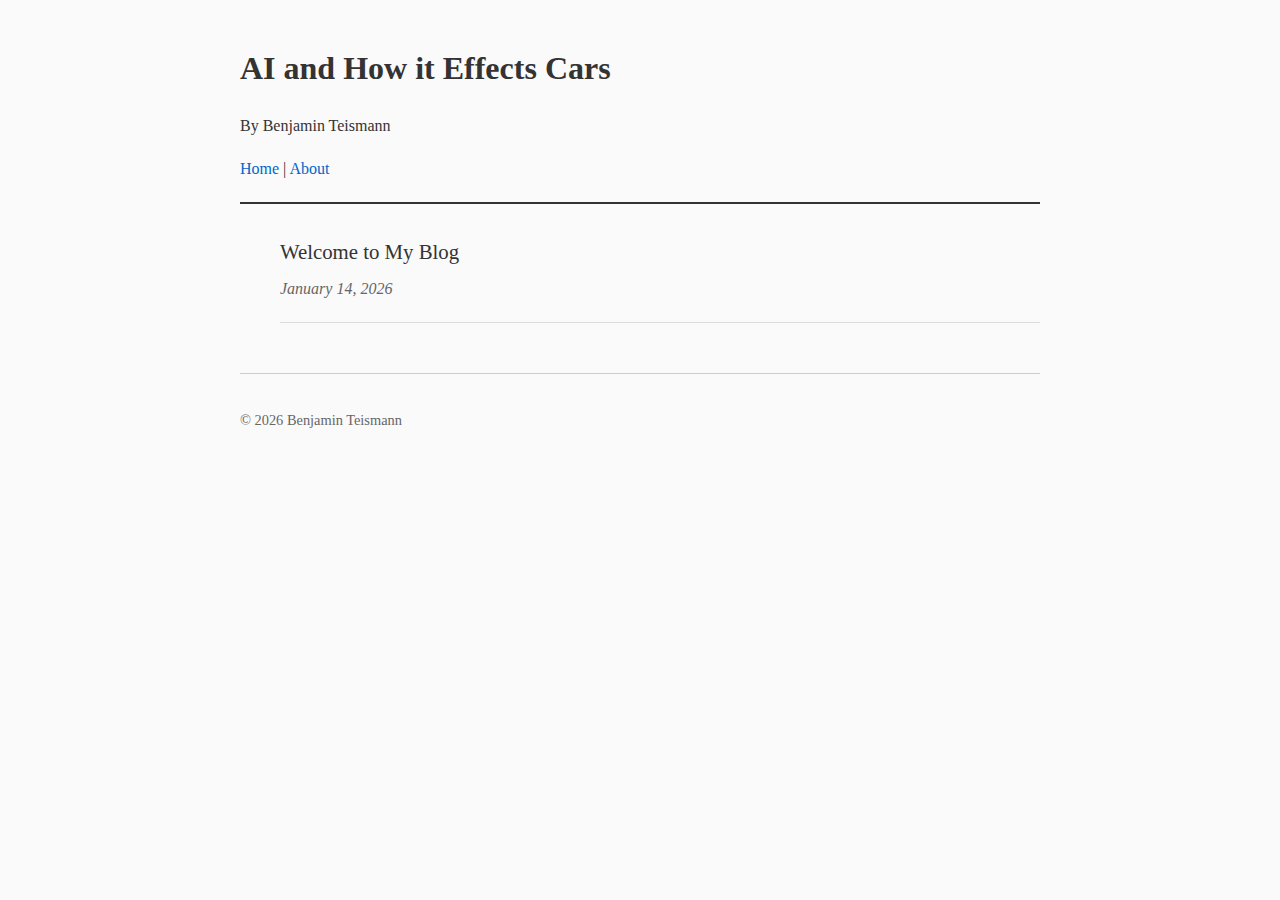
<file: index.html>
<!DOCTYPE html>
<html lang="en">
<head>
    <meta charset="UTF-8">
    <meta name="viewport" content="width=device-width, initial-scale=1.0">
    <title>AI and How it Effects Cars</title>
    <link rel="stylesheet" href="style.css">
</head>
<body>
    <header>
        <h1>AI and How it Effects Cars</h1>
        <p>By Benjamin Teismann</p>
        <nav>
            <a href="index.html">Home</a> |
            <a href="about.html">About</a>
        </nav>
    </header>
    <main>
        <ul class="post-list">
            <li>
                <a href="hello-world.html">Welcome to My Blog</a>
                <span class="date">January 14, 2026</span>
            </li>
        </ul>
    </main>
    <footer>
        <p>&copy; 2026 Benjamin Teismann</p>
    </footer>
</body>
</html>
</file>
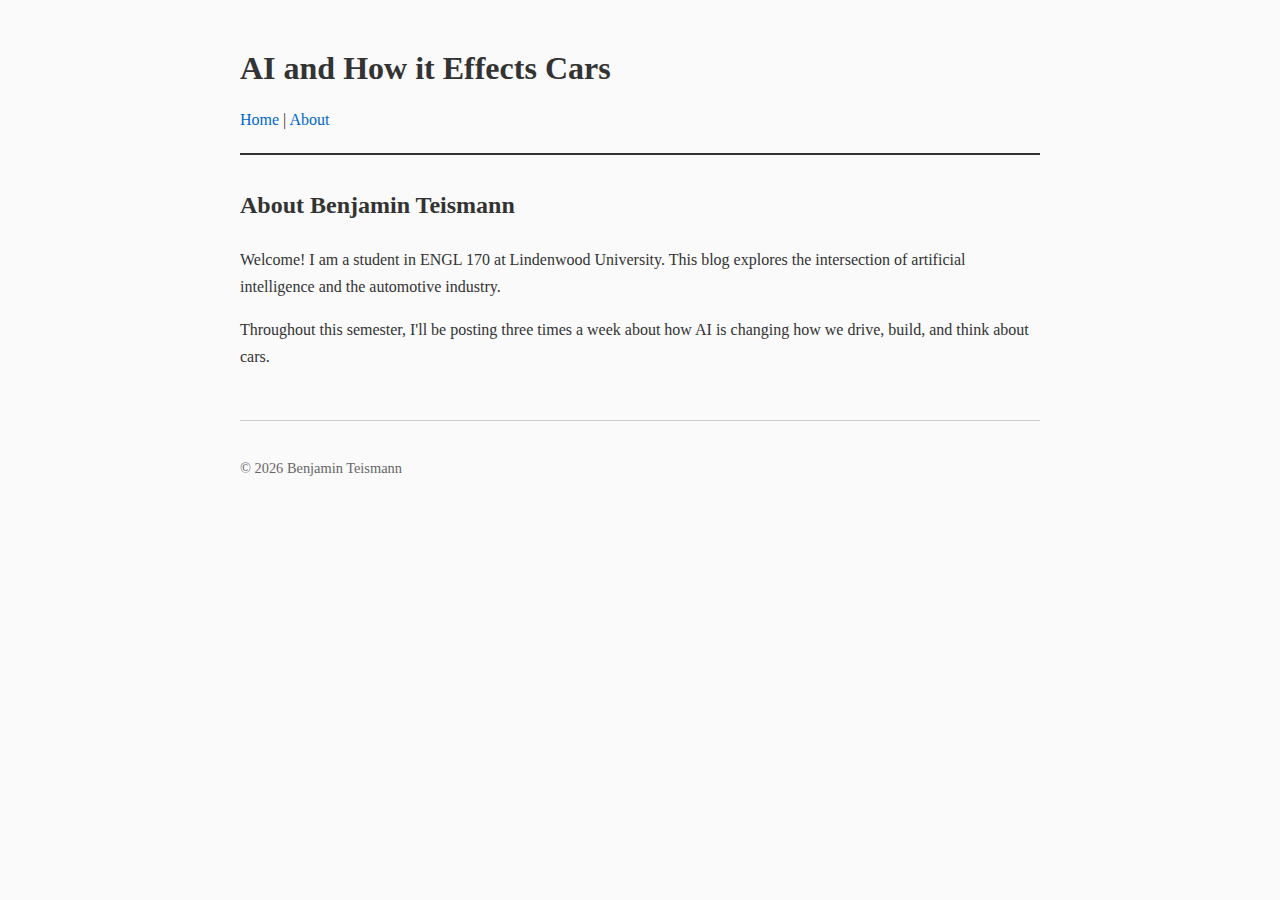
<file: about.html>
<!DOCTYPE html>
<html lang="en">
<head>
    <meta charset="UTF-8">
    <meta name="viewport" content="width=device-width, initial-scale=1.0">
    <title>About - AI and How it Effects Cars</title>
    <link rel="stylesheet" href="style.css">
</head>
<body>
    <header>
        <h1>AI and How it Effects Cars</h1>
        <nav>
            <a href="index.html">Home</a> |
            <a href="about.html">About</a>
        </nav>
    </header>
    <main>
        <h2>About Benjamin Teismann</h2>
        <p>Welcome! I am a student in ENGL 170 at Lindenwood University. This blog explores the intersection of artificial intelligence and the automotive industry.</p>
        <p>Throughout this semester, I'll be posting three times a week about how AI is changing how we drive, build, and think about cars.</p>
    </main>
    <footer>
        <p>&copy; 2026 Benjamin Teismann</p>
    </footer>
</body>
</html>
</file>
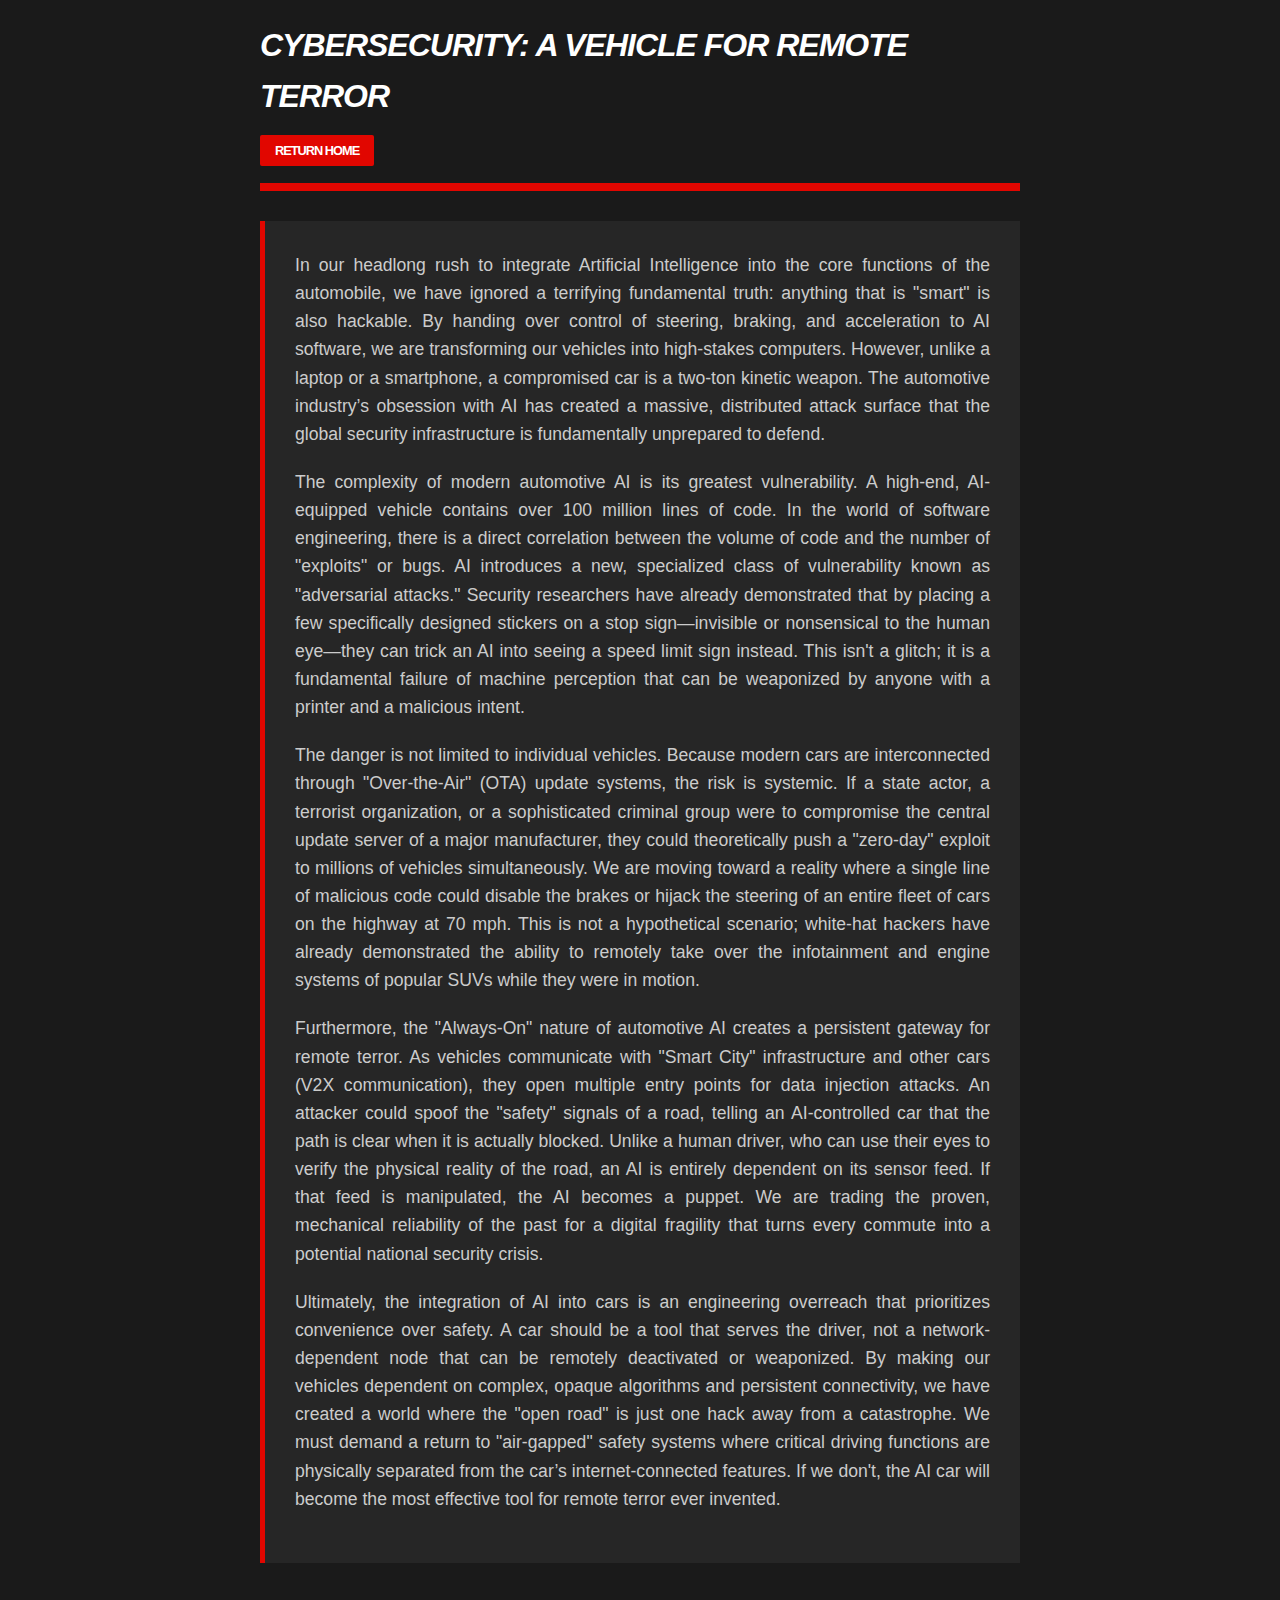
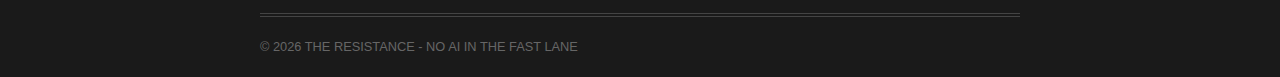
<file: CybersecurityandRemoteTerror.html>
<!DOCTYPE html>
<html lang="en">
<head>
    <meta charset="UTF-8">
    <title>Cybersecurity Risk - Stop AI</title>
    <style>
        * { margin: 0; padding: 0; box-sizing: border-box; }
        body { font-family: 'Arial Black', 'Helvetica Neue', sans-serif; line-height: 1.6; max-width: 800px; margin: 0 auto; padding: 20px; background-color: #1a1a1a; color: #eeeeee; }
        header { border-bottom: 8px solid #e10600; padding-bottom: 20px; margin-bottom: 30px; text-transform: uppercase; letter-spacing: -1px; }
        header h1 { margin-bottom: 15px; color: #ffffff; font-style: italic; }
        nav { margin-top: 10px; }
        nav a { color: #ffffff; background-color: #e10600; text-decoration: none; font-weight: bold; text-transform: uppercase; font-size: 0.8em; padding: 8px 15px; border-radius: 2px; transition: background-color 0.2s ease; }
        nav a:hover { background-color: #b30500; cursor: pointer; }
        article { background-color: #262626; padding: 30px; border-left: 5px solid #e10600; }
        p { font-family: 'Helvetica Neue', Arial, sans-serif; font-style: normal; margin-bottom: 20px; color: #cccccc; font-size: 1.1em; text-align: justify; }
        footer { margin-top: 50px; padding-top: 20px; border-top: 4px double #444; color: #666; font-size: 0.8em; text-transform: uppercase; }
    </style>
</head>
<body>
    <header>
        <h1>Cybersecurity: A Vehicle for Remote Terror</h1>
        <nav><a href="#">Return Home</a></nav>
    </header>
    <article>
        <p>In our headlong rush to integrate Artificial Intelligence into the core functions of the automobile, we have ignored a terrifying fundamental truth: anything that is "smart" is also hackable. By handing over control of steering, braking, and acceleration to AI software, we are transforming our vehicles into high-stakes computers. However, unlike a laptop or a smartphone, a compromised car is a two-ton kinetic weapon. The automotive industry’s obsession with AI has created a massive, distributed attack surface that the global security infrastructure is fundamentally unprepared to defend.</p>

        <p>The complexity of modern automotive AI is its greatest vulnerability. A high-end, AI-equipped vehicle contains over 100 million lines of code. In the world of software engineering, there is a direct correlation between the volume of code and the number of "exploits" or bugs. AI introduces a new, specialized class of vulnerability known as "adversarial attacks." Security researchers have already demonstrated that by placing a few specifically designed stickers on a stop sign—invisible or nonsensical to the human eye—they can trick an AI into seeing a speed limit sign instead. This isn't a glitch; it is a fundamental failure of machine perception that can be weaponized by anyone with a printer and a malicious intent.</p>

        

        <p>The danger is not limited to individual vehicles. Because modern cars are interconnected through "Over-the-Air" (OTA) update systems, the risk is systemic. If a state actor, a terrorist organization, or a sophisticated criminal group were to compromise the central update server of a major manufacturer, they could theoretically push a "zero-day" exploit to millions of vehicles simultaneously. We are moving toward a reality where a single line of malicious code could disable the brakes or hijack the steering of an entire fleet of cars on the highway at 70 mph. This is not a hypothetical scenario; white-hat hackers have already demonstrated the ability to remotely take over the infotainment and engine systems of popular SUVs while they were in motion.</p>

        <p>Furthermore, the "Always-On" nature of automotive AI creates a persistent gateway for remote terror. As vehicles communicate with "Smart City" infrastructure and other cars (V2X communication), they open multiple entry points for data injection attacks. An attacker could spoof the "safety" signals of a road, telling an AI-controlled car that the path is clear when it is actually blocked. Unlike a human driver, who can use their eyes to verify the physical reality of the road, an AI is entirely dependent on its sensor feed. If that feed is manipulated, the AI becomes a puppet. We are trading the proven, mechanical reliability of the past for a digital fragility that turns every commute into a potential national security crisis.</p>

        <p>Ultimately, the integration of AI into cars is an engineering overreach that prioritizes convenience over safety. A car should be a tool that serves the driver, not a network-dependent node that can be remotely deactivated or weaponized. By making our vehicles dependent on complex, opaque algorithms and persistent connectivity, we have created a world where the "open road" is just one hack away from a catastrophe. We must demand a return to "air-gapped" safety systems where critical driving functions are physically separated from the car’s internet-connected features. If we don't, the AI car will become the most effective tool for remote terror ever invented.</p>
    </article>
    <footer>&copy; 2026 The Resistance - No AI in the Fast Lane</footer>
</body>
</html>
</file>
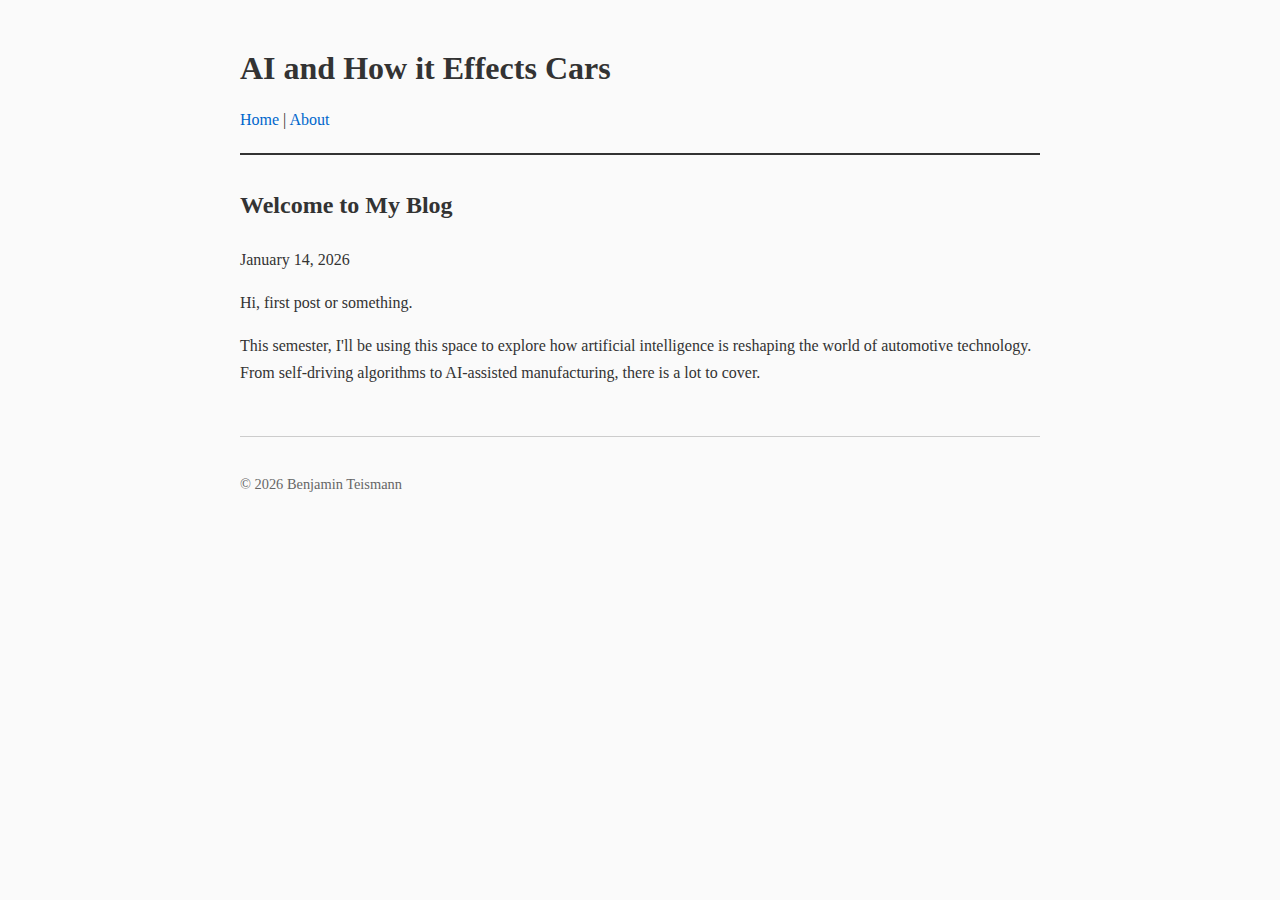
<file: first-post.html>
<!DOCTYPE html>
<html lang="en">
<head>
    <meta charset="UTF-8">
    <meta name="viewport" content="width=device-width, initial-scale=1.0">
    <title>Welcome to My Blog - AI and How it Effects Cars</title>
    <link rel="stylesheet" href="style.css">
</head>
<body>
    <header>
        <h1>AI and How it Effects Cars</h1>
        <nav>
            <a href="index.html">Home</a> |
            <a href="about.html">About</a>
        </nav>
    </header>
    <main>
        <article>
            <h2>Welcome to My Blog</h2>
            <p class="date">January 14, 2026</p>
            
            <p>Hi, first post or something.</p>

            <p>This semester, I'll be using this space to explore how artificial intelligence is reshaping the world of automotive technology. From self-driving algorithms to AI-assisted manufacturing, there is a lot to cover.</p>
        </article>
    </main>
    <footer>
        <p>&copy; 2026 Benjamin Teismann</p>
    </footer>
</body>
</html>
</file>
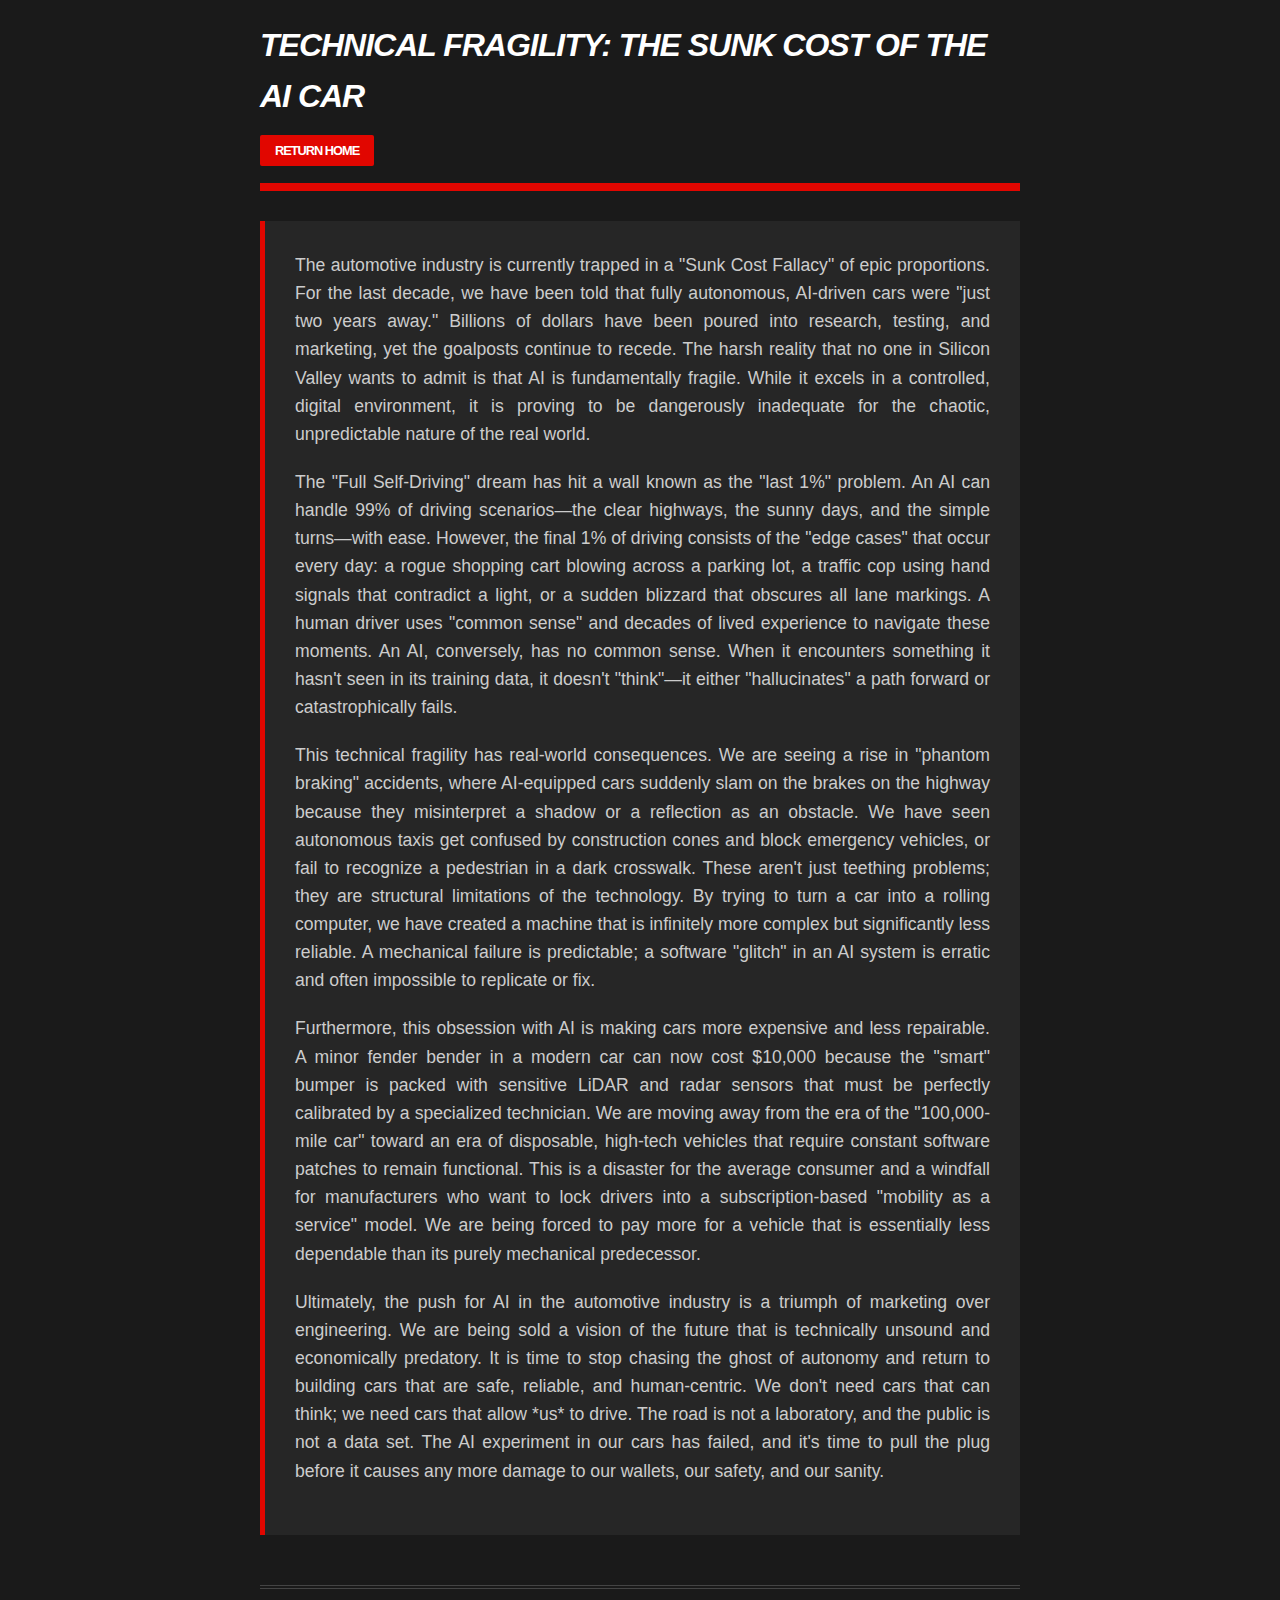
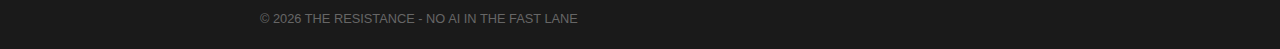
<file: TechnicalFragility.html>
<!DOCTYPE html>
<html lang="en">
<head>
    <meta charset="UTF-8">
    <title>Technical Fragility - Stop AI</title>
    <style>
        /* [USE CSS FROM ARTICLE 1] */
        * { margin: 0; padding: 0; box-sizing: border-box; }
        body { font-family: 'Arial Black', 'Helvetica Neue', sans-serif; line-height: 1.6; max-width: 800px; margin: 0 auto; padding: 20px; background-color: #1a1a1a; color: #eeeeee; }
        header { border-bottom: 8px solid #e10600; padding-bottom: 20px; margin-bottom: 30px; text-transform: uppercase; letter-spacing: -1px; }
        header h1 { margin-bottom: 15px; color: #ffffff; font-style: italic; }
        nav { margin-top: 10px; }
        nav a { color: #ffffff; background-color: #e10600; text-decoration: none; font-weight: bold; text-transform: uppercase; font-size: 0.8em; padding: 8px 15px; border-radius: 2px; transition: background-color 0.2s ease; }
        nav a:hover { background-color: #b30500; cursor: pointer; }
        article { background-color: #262626; padding: 30px; border-left: 5px solid #e10600; }
        p { font-family: 'Helvetica Neue', Arial, sans-serif; font-style: normal; margin-bottom: 20px; color: #cccccc; font-size: 1.1em; text-align: justify; }
        footer { margin-top: 50px; padding-top: 20px; border-top: 4px double #444; color: #666; font-size: 0.8em; text-transform: uppercase; }
    </style>
</head>
<body>
    <header>
        <h1>Technical Fragility: The Sunk Cost of the AI Car</h1>
        <nav><a href="#">Return Home</a></nav>
    </header>
    <article>
        <p>The automotive industry is currently trapped in a "Sunk Cost Fallacy" of epic proportions. For the last decade, we have been told that fully autonomous, AI-driven cars were "just two years away." Billions of dollars have been poured into research, testing, and marketing, yet the goalposts continue to recede. The harsh reality that no one in Silicon Valley wants to admit is that AI is fundamentally fragile. While it excels in a controlled, digital environment, it is proving to be dangerously inadequate for the chaotic, unpredictable nature of the real world.</p>

        <p>The "Full Self-Driving" dream has hit a wall known as the "last 1%" problem. An AI can handle 99% of driving scenarios—the clear highways, the sunny days, and the simple turns—with ease. However, the final 1% of driving consists of the "edge cases" that occur every day: a rogue shopping cart blowing across a parking lot, a traffic cop using hand signals that contradict a light, or a sudden blizzard that obscures all lane markings. A human driver uses "common sense" and decades of lived experience to navigate these moments. An AI, conversely, has no common sense. When it encounters something it hasn't seen in its training data, it doesn't "think"—it either "hallucinates" a path forward or catastrophically fails.</p>

        

        <p>This technical fragility has real-world consequences. We are seeing a rise in "phantom braking" accidents, where AI-equipped cars suddenly slam on the brakes on the highway because they misinterpret a shadow or a reflection as an obstacle. We have seen autonomous taxis get confused by construction cones and block emergency vehicles, or fail to recognize a pedestrian in a dark crosswalk. These aren't just teething problems; they are structural limitations of the technology. By trying to turn a car into a rolling computer, we have created a machine that is infinitely more complex but significantly less reliable. A mechanical failure is predictable; a software "glitch" in an AI system is erratic and often impossible to replicate or fix.</p>

        <p>Furthermore, this obsession with AI is making cars more expensive and less repairable. A minor fender bender in a modern car can now cost $10,000 because the "smart" bumper is packed with sensitive LiDAR and radar sensors that must be perfectly calibrated by a specialized technician. We are moving away from the era of the "100,000-mile car" toward an era of disposable, high-tech vehicles that require constant software patches to remain functional. This is a disaster for the average consumer and a windfall for manufacturers who want to lock drivers into a subscription-based "mobility as a service" model. We are being forced to pay more for a vehicle that is essentially less dependable than its purely mechanical predecessor.</p>

        <p>Ultimately, the push for AI in the automotive industry is a triumph of marketing over engineering. We are being sold a vision of the future that is technically unsound and economically predatory. It is time to stop chasing the ghost of autonomy and return to building cars that are safe, reliable, and human-centric. We don't need cars that can think; we need cars that allow *us* to drive. The road is not a laboratory, and the public is not a data set. The AI experiment in our cars has failed, and it's time to pull the plug before it causes any more damage to our wallets, our safety, and our sanity.</p>
    </article>
    <footer>&copy; 2026 The Resistance - No AI in the Fast Lane</footer>
</body>
</html>
</file>
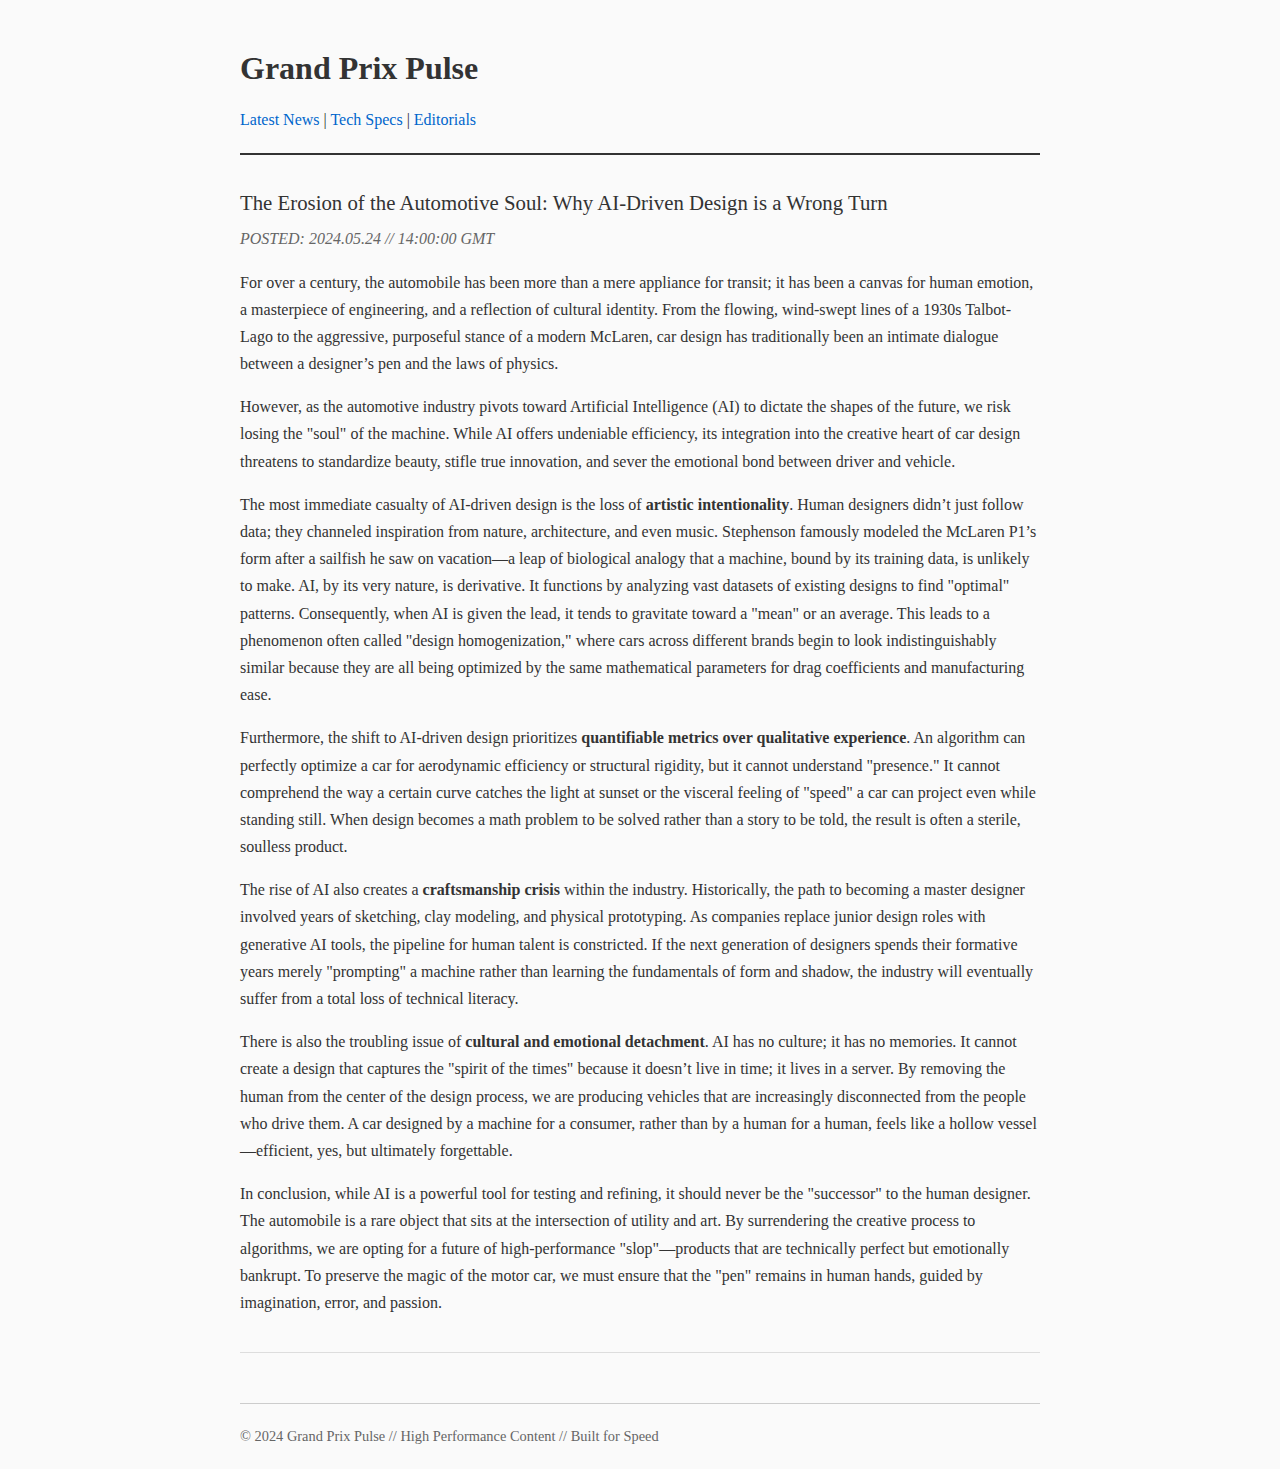
<file: the-dying-automotive-soul.html>
<!DOCTYPE html>
<html lang="en">
<head>
    <meta charset="UTF-8">
    <meta name="viewport" content="width=device-width, initial-scale=1.0">
    <title>The Erosion of the Automotive Soul | Grand Prix Pulse</title>
    <link rel="stylesheet" href="style.css">
</head>
<body>

    <header>
        <h1>Grand Prix Pulse</h1>
        <nav>
            <a href="#">Latest News</a> | 
            <a href="#">Tech Specs</a> | 
            <a href="#">Editorials</a>
        </nav>
    </header>

    <main>
        <article class="post-list">
            <li>
                <a href="#">The Erosion of the Automotive Soul: Why AI-Driven Design is a Wrong Turn</a>
                <span class="date">POSTED: 2024.05.24 // 14:00:00 GMT</span>
                
                <div class="post-content">
                    <p>For over a century, the automobile has been more than a mere appliance for transit; it has been a canvas for human emotion, a masterpiece of engineering, and a reflection of cultural identity. From the flowing, wind-swept lines of a 1930s Talbot-Lago to the aggressive, purposeful stance of a modern McLaren, car design has traditionally been an intimate dialogue between a designer’s pen and the laws of physics.</p>

                    <p>However, as the automotive industry pivots toward Artificial Intelligence (AI) to dictate the shapes of the future, we risk losing the "soul" of the machine. While AI offers undeniable efficiency, its integration into the creative heart of car design threatens to standardize beauty, stifle true innovation, and sever the emotional bond between driver and vehicle.</p>

                    <p>The most immediate casualty of AI-driven design is the loss of <strong>artistic intentionality</strong>. Human designers didn’t just follow data; they channeled inspiration from nature, architecture, and even music. Stephenson famously modeled the McLaren P1’s form after a sailfish he saw on vacation—a leap of biological analogy that a machine, bound by its training data, is unlikely to make. AI, by its very nature, is derivative. It functions by analyzing vast datasets of existing designs to find "optimal" patterns. Consequently, when AI is given the lead, it tends to gravitate toward a "mean" or an average. This leads to a phenomenon often called "design homogenization," where cars across different brands begin to look indistinguishably similar because they are all being optimized by the same mathematical parameters for drag coefficients and manufacturing ease.</p>

                    <p>Furthermore, the shift to AI-driven design prioritizes <strong>quantifiable metrics over qualitative experience</strong>. An algorithm can perfectly optimize a car for aerodynamic efficiency or structural rigidity, but it cannot understand "presence." It cannot comprehend the way a certain curve catches the light at sunset or the visceral feeling of "speed" a car can project even while standing still. When design becomes a math problem to be solved rather than a story to be told, the result is often a sterile, soulless product.</p>

                    <p>The rise of AI also creates a <strong>craftsmanship crisis</strong> within the industry. Historically, the path to becoming a master designer involved years of sketching, clay modeling, and physical prototyping. As companies replace junior design roles with generative AI tools, the pipeline for human talent is constricted. If the next generation of designers spends their formative years merely "prompting" a machine rather than learning the fundamentals of form and shadow, the industry will eventually suffer from a total loss of technical literacy.</p>

                    <p>There is also the troubling issue of <strong>cultural and emotional detachment</strong>. AI has no culture; it has no memories. It cannot create a design that captures the "spirit of the times" because it doesn’t live in time; it lives in a server. By removing the human from the center of the design process, we are producing vehicles that are increasingly disconnected from the people who drive them. A car designed by a machine for a consumer, rather than by a human for a human, feels like a hollow vessel—efficient, yes, but ultimately forgettable.</p>

                    <p>In conclusion, while AI is a powerful tool for testing and refining, it should never be the "successor" to the human designer. The automobile is a rare object that sits at the intersection of utility and art. By surrendering the creative process to algorithms, we are opting for a future of high-performance "slop"—products that are technically perfect but emotionally bankrupt. To preserve the magic of the motor car, we must ensure that the "pen" remains in human hands, guided by imagination, error, and passion.</p>
                </div>
            </li>
        </article>
    </main>

    <footer>
        &copy; 2024 Grand Prix Pulse // High Performance Content // Built for Speed
    </footer>

</body>
</html>
</file>
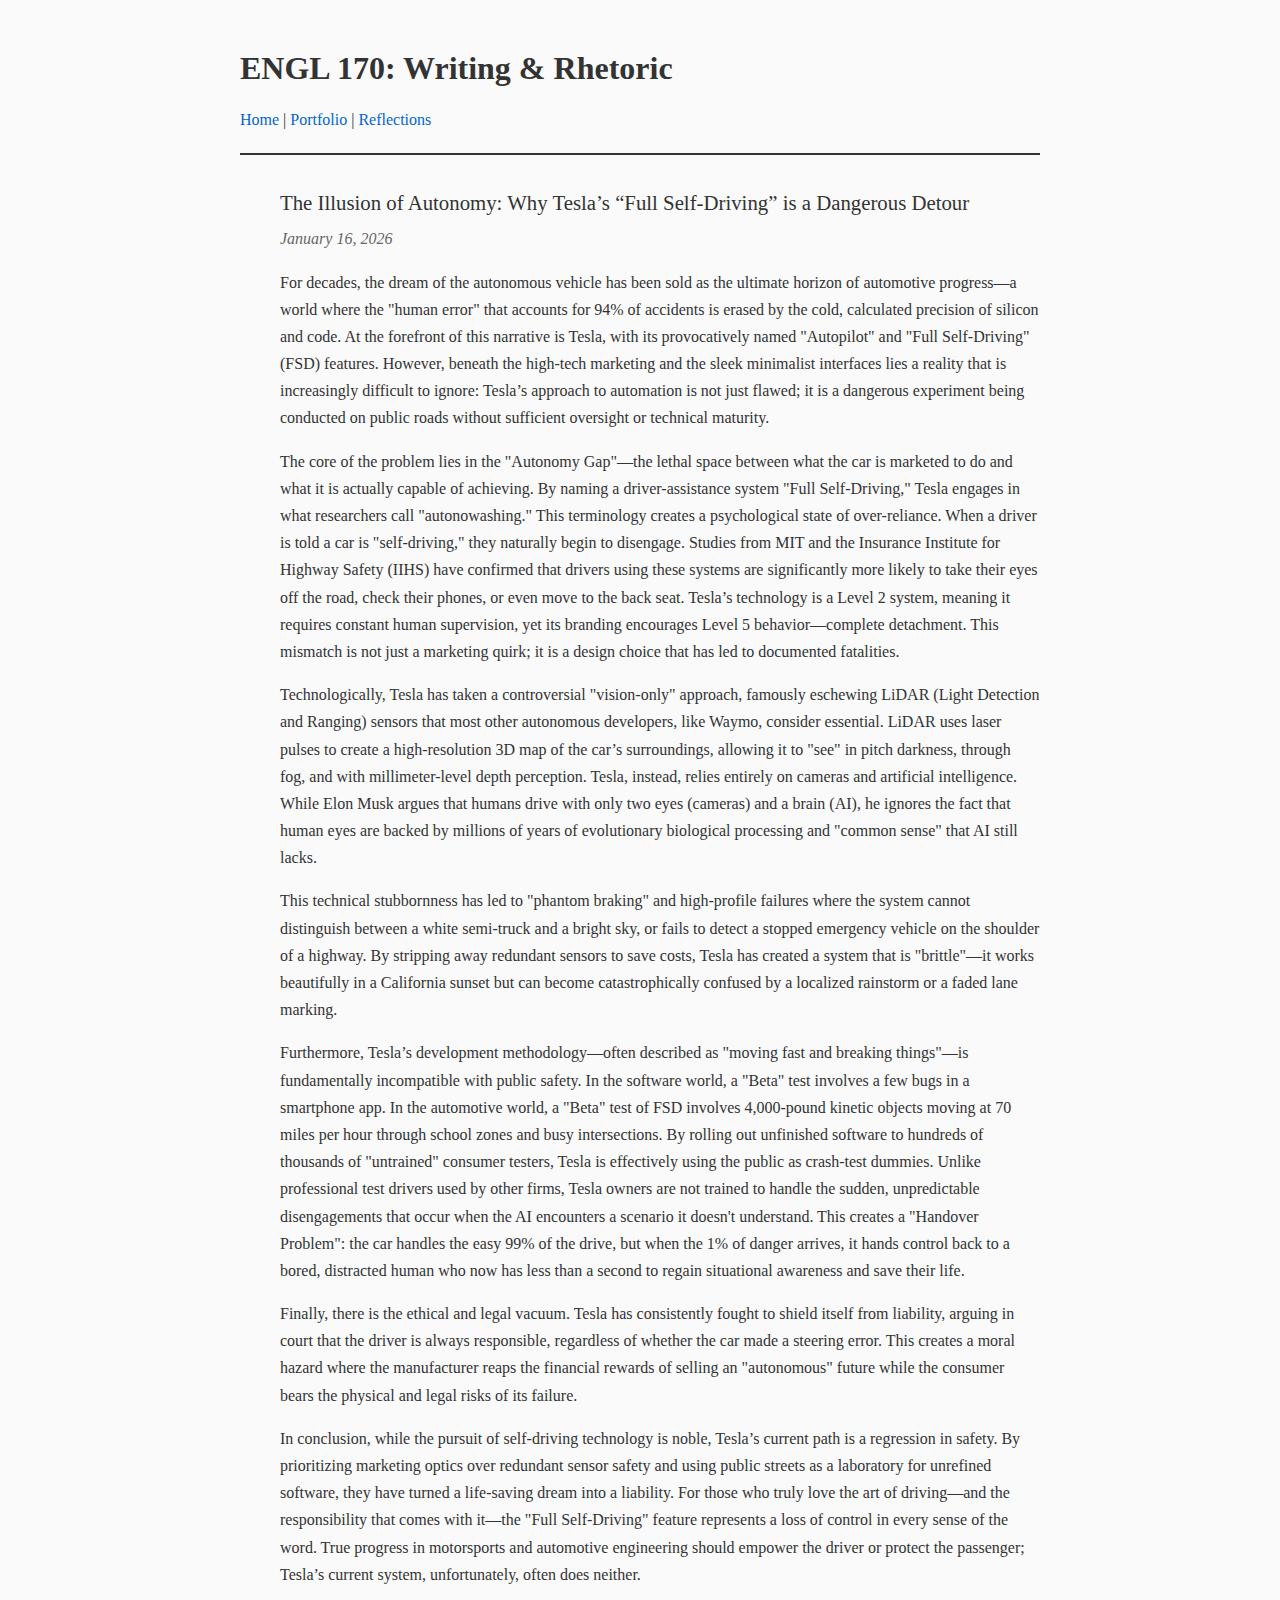
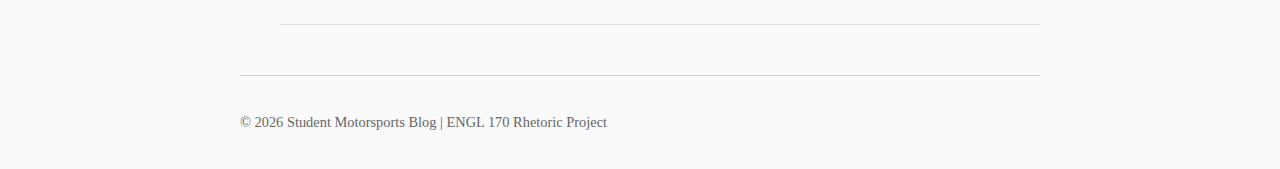
<file: the-illusion-of-autonomy.html>
<!DOCTYPE html>
<html lang="en">
<head>
    <meta charset="UTF-8">
    <meta name="viewport" content="width=device-width, initial-scale=1.0">
    <title>The Illusion of Autonomy | ENGL 170 Blog</title>
    <link rel="stylesheet" href="style.css">
</head>
<body>

    <header>
        <h1>ENGL 170: Writing & Rhetoric</h1>
        <nav>
            <a href="#">Home</a> | 
            <a href="#">Portfolio</a> | 
            <a href="#">Reflections</a>
        </nav>
    </header>

    <main>
        <ul class="post-list">
            <li>
                <a href="#">The Illusion of Autonomy: Why Tesla’s “Full Self-Driving” is a Dangerous Detour</a>
                <span class="date">January 16, 2026</span>
                
                <div class="post-content">
                    <p>
                        For decades, the dream of the autonomous vehicle has been sold as the ultimate horizon of automotive progress—a world where the "human error" that accounts for 94% of accidents is erased by the cold, calculated precision of silicon and code. At the forefront of this narrative is Tesla, with its provocatively named "Autopilot" and "Full Self-Driving" (FSD) features. However, beneath the high-tech marketing and the sleek minimalist interfaces lies a reality that is increasingly difficult to ignore: Tesla’s approach to automation is not just flawed; it is a dangerous experiment being conducted on public roads without sufficient oversight or technical maturity.
                    </p>

                    <p>
                        The core of the problem lies in the "Autonomy Gap"—the lethal space between what the car is marketed to do and what it is actually capable of achieving. By naming a driver-assistance system "Full Self-Driving," Tesla engages in what researchers call "autonowashing." This terminology creates a psychological state of over-reliance. When a driver is told a car is "self-driving," they naturally begin to disengage. Studies from MIT and the Insurance Institute for Highway Safety (IIHS) have confirmed that drivers using these systems are significantly more likely to take their eyes off the road, check their phones, or even move to the back seat. Tesla’s technology is a Level 2 system, meaning it requires constant human supervision, yet its branding encourages Level 5 behavior—complete detachment. This mismatch is not just a marketing quirk; it is a design choice that has led to documented fatalities.
                    </p>

                    <p>
                        Technologically, Tesla has taken a controversial "vision-only" approach, famously eschewing LiDAR (Light Detection and Ranging) sensors that most other autonomous developers, like Waymo, consider essential. LiDAR uses laser pulses to create a high-resolution 3D map of the car’s surroundings, allowing it to "see" in pitch darkness, through fog, and with millimeter-level depth perception. Tesla, instead, relies entirely on cameras and artificial intelligence. While Elon Musk argues that humans drive with only two eyes (cameras) and a brain (AI), he ignores the fact that human eyes are backed by millions of years of evolutionary biological processing and "common sense" that AI still lacks.
                    </p>

                    <p>
                        This technical stubbornness has led to "phantom braking" and high-profile failures where the system cannot distinguish between a white semi-truck and a bright sky, or fails to detect a stopped emergency vehicle on the shoulder of a highway. By stripping away redundant sensors to save costs, Tesla has created a system that is "brittle"—it works beautifully in a California sunset but can become catastrophically confused by a localized rainstorm or a faded lane marking.
                    </p>

                    <p>
                        Furthermore, Tesla’s development methodology—often described as "moving fast and breaking things"—is fundamentally incompatible with public safety. In the software world, a "Beta" test involves a few bugs in a smartphone app. In the automotive world, a "Beta" test of FSD involves 4,000-pound kinetic objects moving at 70 miles per hour through school zones and busy intersections. By rolling out unfinished software to hundreds of thousands of "untrained" consumer testers, Tesla is effectively using the public as crash-test dummies. Unlike professional test drivers used by other firms, Tesla owners are not trained to handle the sudden, unpredictable disengagements that occur when the AI encounters a scenario it doesn't understand. This creates a "Handover Problem": the car handles the easy 99% of the drive, but when the 1% of danger arrives, it hands control back to a bored, distracted human who now has less than a second to regain situational awareness and save their life.
                    </p>

                    <p>
                        Finally, there is the ethical and legal vacuum. Tesla has consistently fought to shield itself from liability, arguing in court that the driver is always responsible, regardless of whether the car made a steering error. This creates a moral hazard where the manufacturer reaps the financial rewards of selling an "autonomous" future while the consumer bears the physical and legal risks of its failure.
                    </p>

                    <p>
                        In conclusion, while the pursuit of self-driving technology is noble, Tesla’s current path is a regression in safety. By prioritizing marketing optics over redundant sensor safety and using public streets as a laboratory for unrefined software, they have turned a life-saving dream into a liability. For those who truly love the art of driving—and the responsibility that comes with it—the "Full Self-Driving" feature represents a loss of control in every sense of the word. True progress in motorsports and automotive engineering should empower the driver or protect the passenger; Tesla’s current system, unfortunately, often does neither.
                    </p>
                </div>
            </li>
        </ul>
    </main>

    <footer>
        <p>&copy; 2026 Student Motorsports Blog | ENGL 170 Rhetoric Project</p>
    </footer>

</body>
</html>
</file>
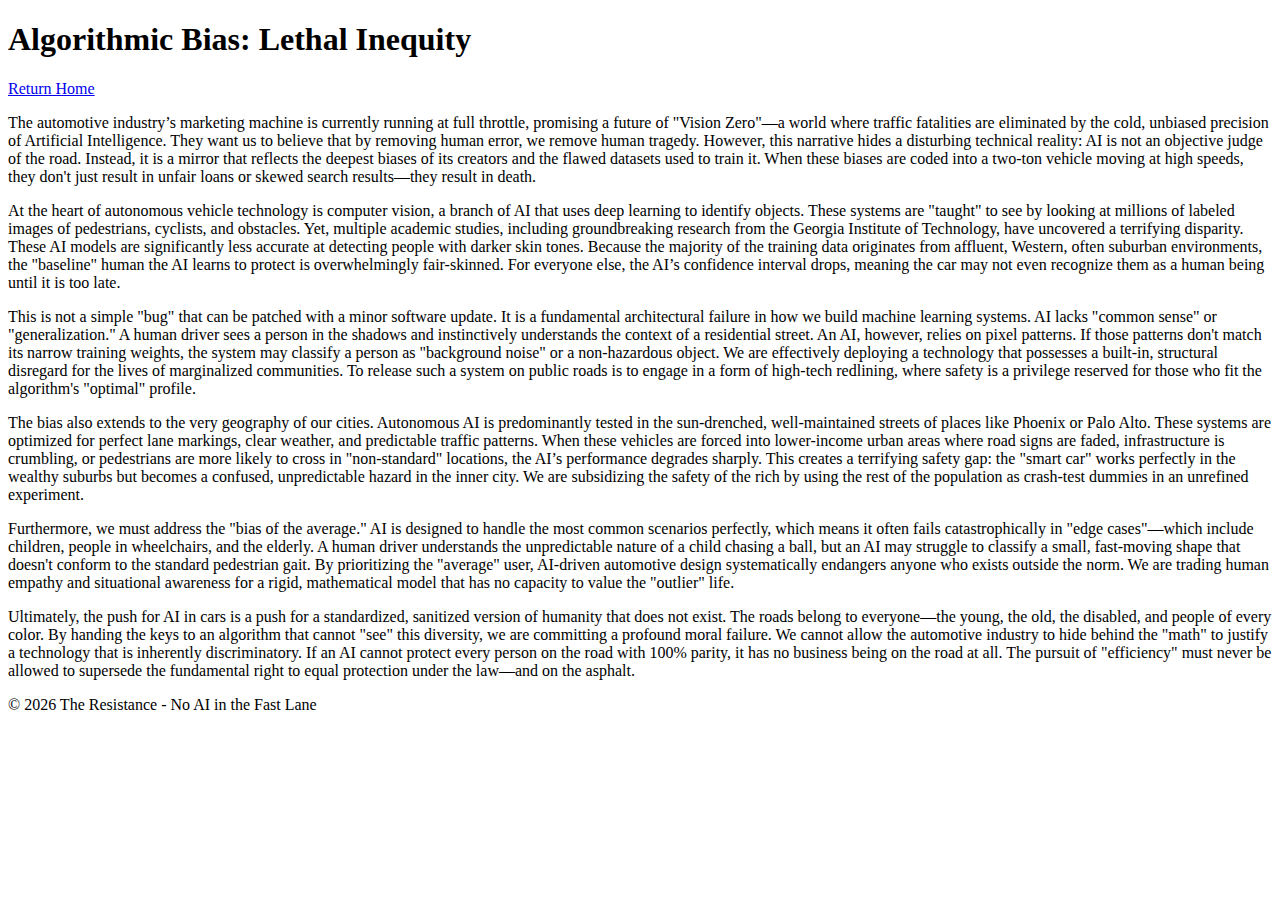
<file: TheAlgorithmicBias.html>
<!DOCTYPE html>
<html lang="en">
<head>
    <meta charset="UTF-8">
    <title>Algorithmic Bias - Stop AI</title>
    </head>
<body>
    <header>
        <h1>Algorithmic Bias: Lethal Inequity</h1>
        <nav><a href="#">Return Home</a></nav>
    </header>
    <article>
        <p>The automotive industry’s marketing machine is currently running at full throttle, promising a future of "Vision Zero"—a world where traffic fatalities are eliminated by the cold, unbiased precision of Artificial Intelligence. They want us to believe that by removing human error, we remove human tragedy. However, this narrative hides a disturbing technical reality: AI is not an objective judge of the road. Instead, it is a mirror that reflects the deepest biases of its creators and the flawed datasets used to train it. When these biases are coded into a two-ton vehicle moving at high speeds, they don't just result in unfair loans or skewed search results—they result in death.</p>
        
        <p>At the heart of autonomous vehicle technology is computer vision, a branch of AI that uses deep learning to identify objects. These systems are "taught" to see by looking at millions of labeled images of pedestrians, cyclists, and obstacles. Yet, multiple academic studies, including groundbreaking research from the Georgia Institute of Technology, have uncovered a terrifying disparity. These AI models are significantly less accurate at detecting people with darker skin tones. Because the majority of the training data originates from affluent, Western, often suburban environments, the "baseline" human the AI learns to protect is overwhelmingly fair-skinned. For everyone else, the AI’s confidence interval drops, meaning the car may not even recognize them as a human being until it is too late.</p>
        
        

        <p>This is not a simple "bug" that can be patched with a minor software update. It is a fundamental architectural failure in how we build machine learning systems. AI lacks "common sense" or "generalization." A human driver sees a person in the shadows and instinctively understands the context of a residential street. An AI, however, relies on pixel patterns. If those patterns don't match its narrow training weights, the system may classify a person as "background noise" or a non-hazardous object. We are effectively deploying a technology that possesses a built-in, structural disregard for the lives of marginalized communities. To release such a system on public roads is to engage in a form of high-tech redlining, where safety is a privilege reserved for those who fit the algorithm's "optimal" profile.</p>

        <p>The bias also extends to the very geography of our cities. Autonomous AI is predominantly tested in the sun-drenched, well-maintained streets of places like Phoenix or Palo Alto. These systems are optimized for perfect lane markings, clear weather, and predictable traffic patterns. When these vehicles are forced into lower-income urban areas where road signs are faded, infrastructure is crumbling, or pedestrians are more likely to cross in "non-standard" locations, the AI’s performance degrades sharply. This creates a terrifying safety gap: the "smart car" works perfectly in the wealthy suburbs but becomes a confused, unpredictable hazard in the inner city. We are subsidizing the safety of the rich by using the rest of the population as crash-test dummies in an unrefined experiment.</p>

        <p>Furthermore, we must address the "bias of the average." AI is designed to handle the most common scenarios perfectly, which means it often fails catastrophically in "edge cases"—which include children, people in wheelchairs, and the elderly. A human driver understands the unpredictable nature of a child chasing a ball, but an AI may struggle to classify a small, fast-moving shape that doesn't conform to the standard pedestrian gait. By prioritizing the "average" user, AI-driven automotive design systematically endangers anyone who exists outside the norm. We are trading human empathy and situational awareness for a rigid, mathematical model that has no capacity to value the "outlier" life.</p>

        <p>Ultimately, the push for AI in cars is a push for a standardized, sanitized version of humanity that does not exist. The roads belong to everyone—the young, the old, the disabled, and people of every color. By handing the keys to an algorithm that cannot "see" this diversity, we are committing a profound moral failure. We cannot allow the automotive industry to hide behind the "math" to justify a technology that is inherently discriminatory. If an AI cannot protect every person on the road with 100% parity, it has no business being on the road at all. The pursuit of "efficiency" must never be allowed to supersede the fundamental right to equal protection under the law—and on the asphalt.</p>
    </article>
    <footer>&copy; 2026 The Resistance - No AI in the Fast Lane</footer>
</body>
</html>
</file>
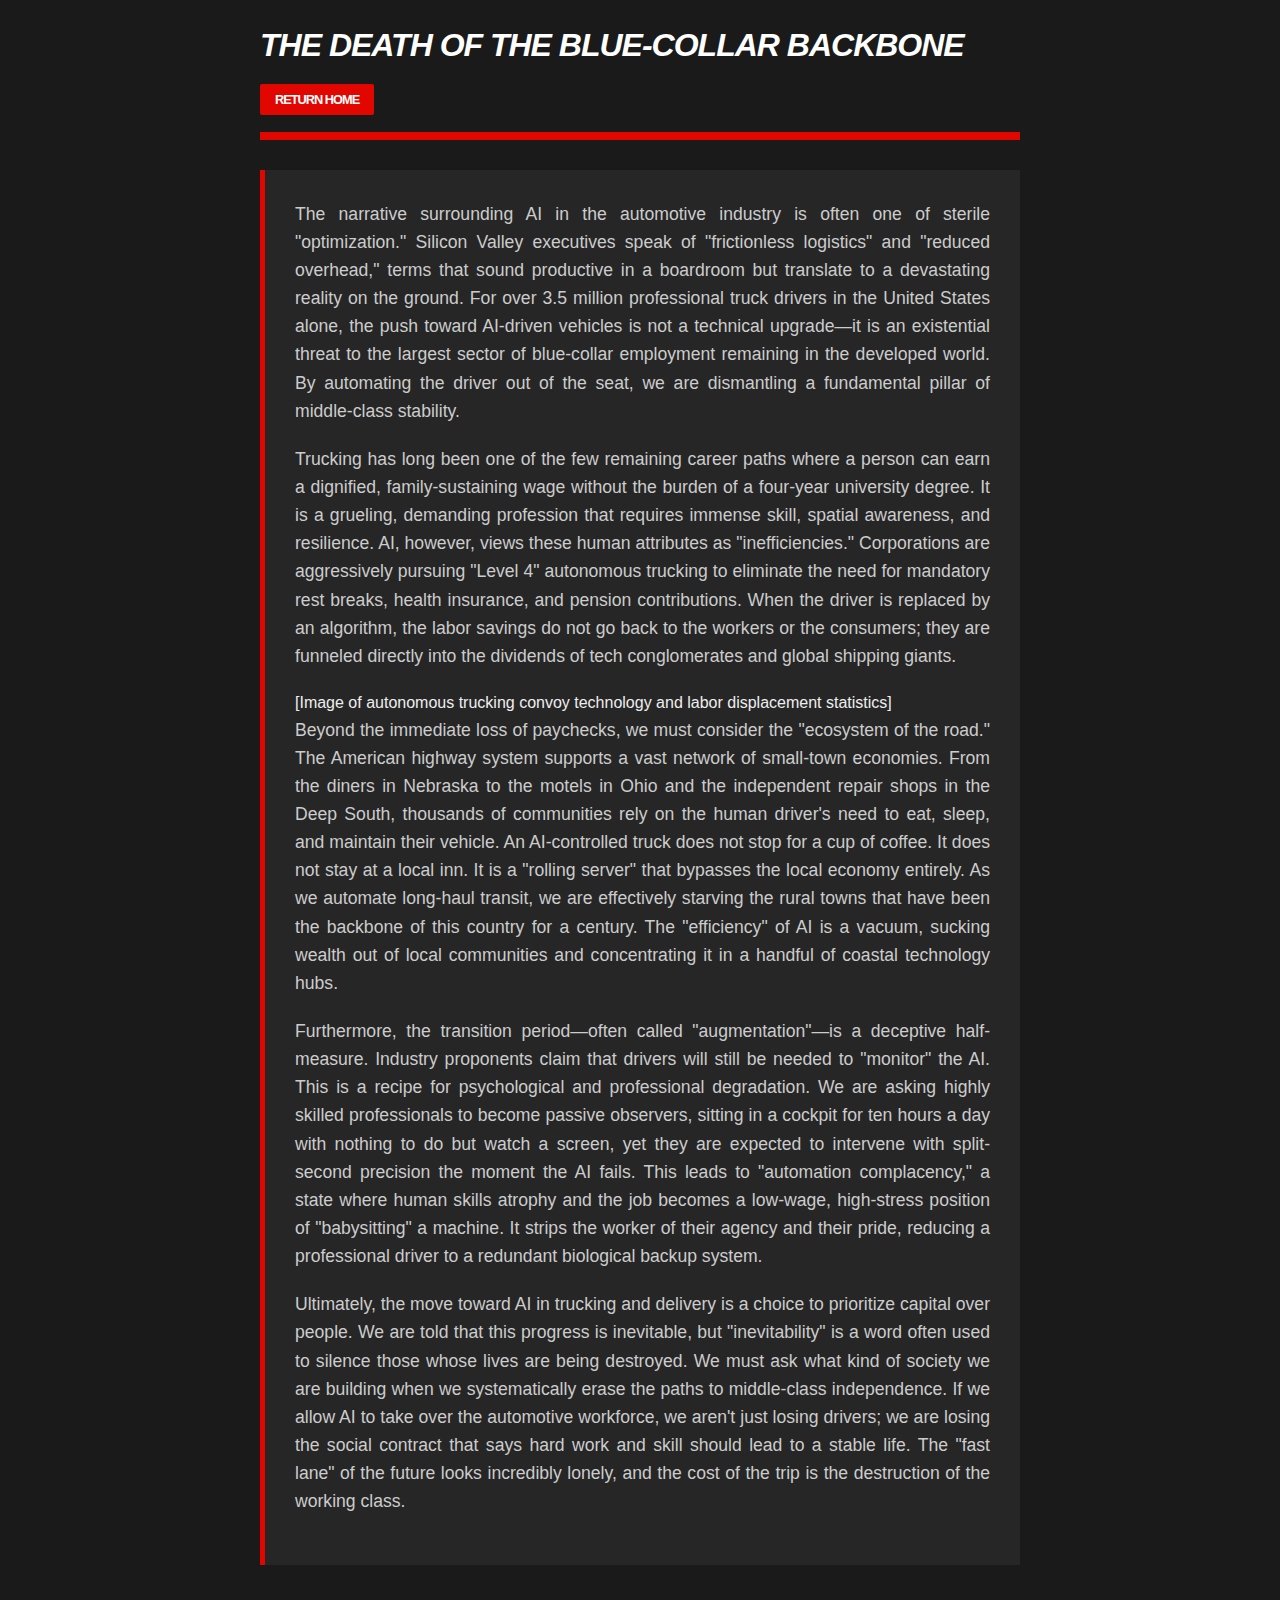
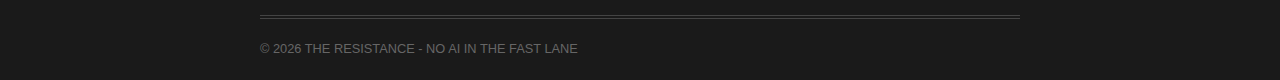
<file: TheDeathoftheBlue-CollarBackbone.html>
<!DOCTYPE html>
<html lang="en">
<head>
    <meta charset="UTF-8">
    <title>Economic Erosion - Stop AI</title>
    <style>
        * { margin: 0; padding: 0; box-sizing: border-box; }
        body { font-family: 'Arial Black', 'Helvetica Neue', sans-serif; line-height: 1.6; max-width: 800px; margin: 0 auto; padding: 20px; background-color: #1a1a1a; color: #eeeeee; }
        header { border-bottom: 8px solid #e10600; padding-bottom: 20px; margin-bottom: 30px; text-transform: uppercase; letter-spacing: -1px; }
        header h1 { margin-bottom: 15px; color: #ffffff; font-style: italic; }
        nav { margin-top: 10px; }
        nav a { color: #ffffff; background-color: #e10600; text-decoration: none; font-weight: bold; text-transform: uppercase; font-size: 0.8em; padding: 8px 15px; border-radius: 2px; transition: background-color 0.2s ease; }
        nav a:hover { background-color: #b30500; cursor: pointer; }
        article { background-color: #262626; padding: 30px; border-left: 5px solid #e10600; }
        p { font-family: 'Helvetica Neue', Arial, sans-serif; font-style: normal; margin-bottom: 20px; color: #cccccc; font-size: 1.1em; text-align: justify; }
        footer { margin-top: 50px; padding-top: 20px; border-top: 4px double #444; color: #666; font-size: 0.8em; text-transform: uppercase; }
    </style>
</head>
<body>
    <header>
        <h1>The Death of the Blue-Collar Backbone</h1>
        <nav><a href="#">Return Home</a></nav>
    </header>
    <article>
        <p>The narrative surrounding AI in the automotive industry is often one of sterile "optimization." Silicon Valley executives speak of "frictionless logistics" and "reduced overhead," terms that sound productive in a boardroom but translate to a devastating reality on the ground. For over 3.5 million professional truck drivers in the United States alone, the push toward AI-driven vehicles is not a technical upgrade—it is an existential threat to the largest sector of blue-collar employment remaining in the developed world. By automating the driver out of the seat, we are dismantling a fundamental pillar of middle-class stability.</p>

        <p>Trucking has long been one of the few remaining career paths where a person can earn a dignified, family-sustaining wage without the burden of a four-year university degree. It is a grueling, demanding profession that requires immense skill, spatial awareness, and resilience. AI, however, views these human attributes as "inefficiencies." Corporations are aggressively pursuing "Level 4" autonomous trucking to eliminate the need for mandatory rest breaks, health insurance, and pension contributions. When the driver is replaced by an algorithm, the labor savings do not go back to the workers or the consumers; they are funneled directly into the dividends of tech conglomerates and global shipping giants.</p>

        [Image of autonomous trucking convoy technology and labor displacement statistics]

        <p>Beyond the immediate loss of paychecks, we must consider the "ecosystem of the road." The American highway system supports a vast network of small-town economies. From the diners in Nebraska to the motels in Ohio and the independent repair shops in the Deep South, thousands of communities rely on the human driver's need to eat, sleep, and maintain their vehicle. An AI-controlled truck does not stop for a cup of coffee. It does not stay at a local inn. It is a "rolling server" that bypasses the local economy entirely. As we automate long-haul transit, we are effectively starving the rural towns that have been the backbone of this country for a century. The "efficiency" of AI is a vacuum, sucking wealth out of local communities and concentrating it in a handful of coastal technology hubs.</p>

        <p>Furthermore, the transition period—often called "augmentation"—is a deceptive half-measure. Industry proponents claim that drivers will still be needed to "monitor" the AI. This is a recipe for psychological and professional degradation. We are asking highly skilled professionals to become passive observers, sitting in a cockpit for ten hours a day with nothing to do but watch a screen, yet they are expected to intervene with split-second precision the moment the AI fails. This leads to "automation complacency," a state where human skills atrophy and the job becomes a low-wage, high-stress position of "babysitting" a machine. It strips the worker of their agency and their pride, reducing a professional driver to a redundant biological backup system.</p>

        <p>Ultimately, the move toward AI in trucking and delivery is a choice to prioritize capital over people. We are told that this progress is inevitable, but "inevitability" is a word often used to silence those whose lives are being destroyed. We must ask what kind of society we are building when we systematically erase the paths to middle-class independence. If we allow AI to take over the automotive workforce, we aren't just losing drivers; we are losing the social contract that says hard work and skill should lead to a stable life. The "fast lane" of the future looks incredibly lonely, and the cost of the trip is the destruction of the working class.</p>
    </article>
    <footer>&copy; 2026 The Resistance - No AI in the Fast Lane</footer>
</body>
</html>
</file>
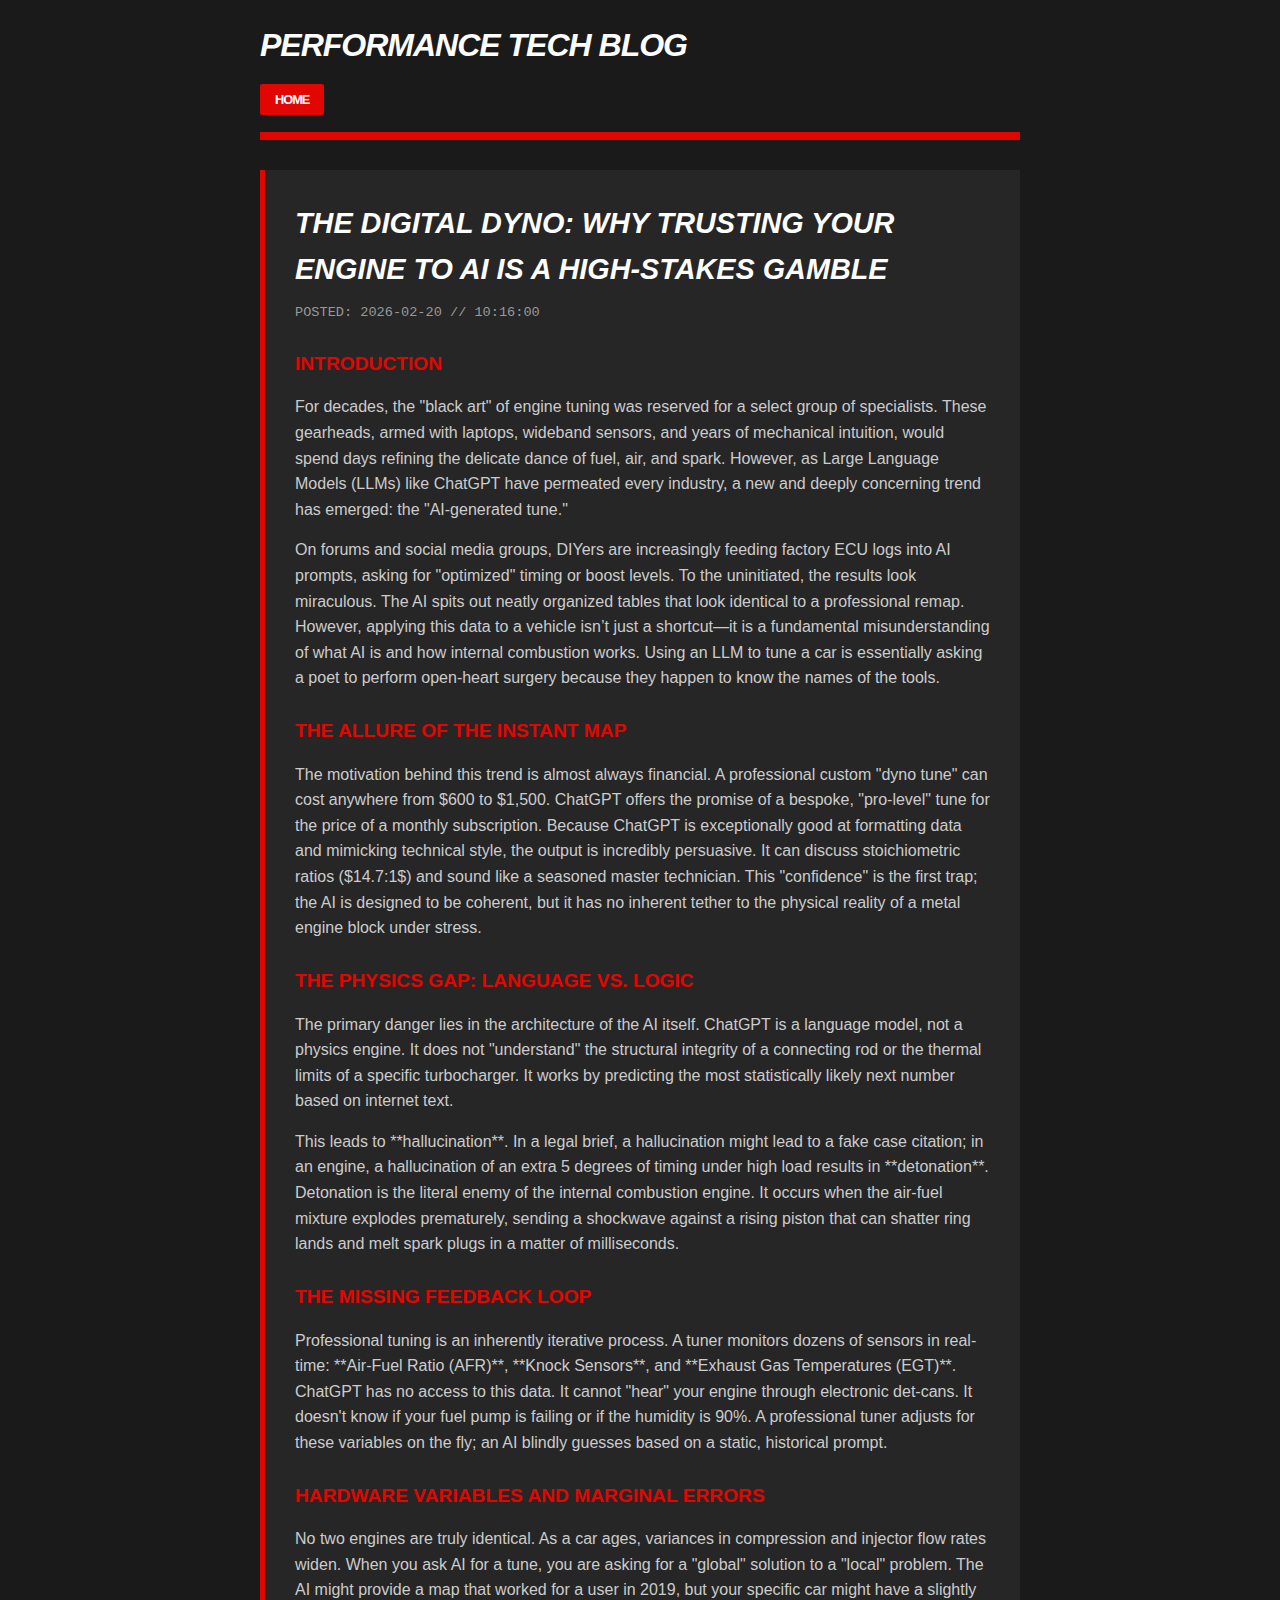
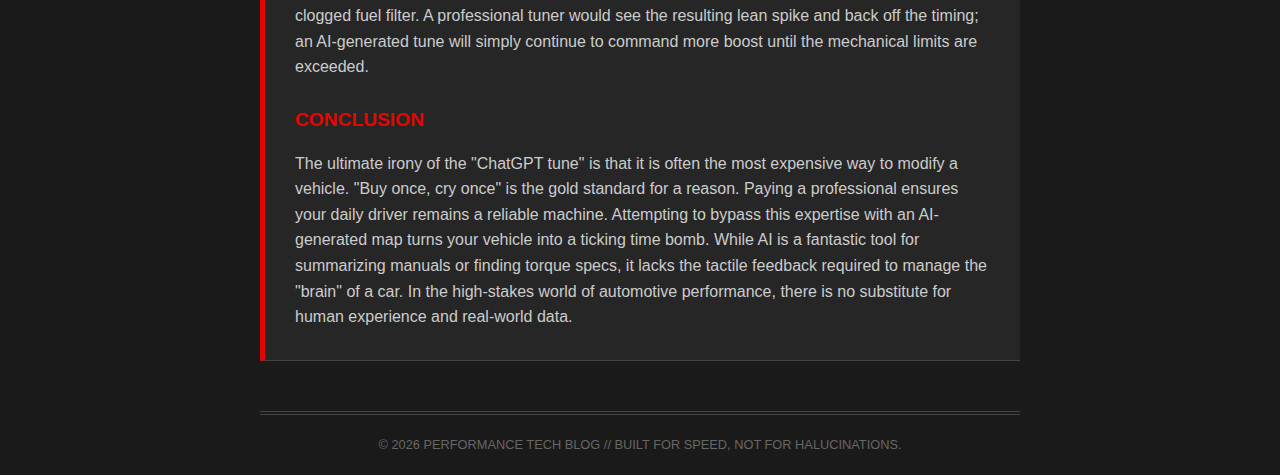
<file: TheDigitalDyno.html>
<!DOCTYPE html>
<html lang="en">
<head>
    <meta charset="UTF-8">
    <meta name="viewport" content="width=device-width, initial-scale=1.0">
    <title>The Digital Dyno | AI Tuning Risks</title>
    <style>
        * {
            margin: 0;
            padding: 0;
            box-sizing: border-box;
        }

        body {
            /* "Impactful" sans-serif fonts for a racing look */
            font-family: 'Arial Black', 'Helvetica Neue', sans-serif;
            line-height: 1.6;
            max-width: 800px;
            margin: 0 auto;
            padding: 20px;
            background-color: #1a1a1a; /* Dark asphalt black */
            color: #eeeeee; /* Off-white for readability */
        }

        header {
            /* Checkered flag border effect */
            border-bottom: 8px solid #e10600; /* Formula 1 Red */
            padding-bottom: 20px;
            margin-bottom: 30px;
            text-transform: uppercase;
            letter-spacing: -1px;
        }

        header h1 {
            margin-bottom: 15px;
            color: #ffffff;
            font-style: italic; /* Gives a sense of speed */
        }

        /* Updated Nav for a single "Home" button look */
        nav {
            margin-top: 10px;
        }

        nav a {
            color: #ffffff;
            background-color: #e10600; /* Red button background */
            text-decoration: none;
            font-weight: bold;
            text-transform: uppercase;
            font-size: 0.8em;
            padding: 8px 15px;
            border-radius: 2px;
            transition: background-color 0.2s ease;
        }

        nav a:hover {
            color: #ffffff;
            background-color: #b30500; /* Darker red on hover */
            cursor: pointer;
        }

        .post-container {
            list-style: none;
        }

        .post-entry {
            margin-bottom: 25px;
            padding: 30px;
            border-left: 5px solid #e10600; /* Racing stripe on the side */
            background-color: #262626; /* Slightly lighter black for the post box */
            border-bottom: 1px solid #444;
        }

        h2 {
            font-size: 1.8em;
            color: #ffffff;
            font-style: italic;
            text-transform: uppercase;
            margin-bottom: 10px;
        }

        h3 {
            color: #e10600;
            margin-top: 25px;
            text-transform: uppercase;
            font-size: 1.2em;
        }

        .date {
            display: block;
            margin-bottom: 15px;
            color: #999;
            font-family: 'Courier New', monospace; /* Looks like a timing clock */
            font-size: 0.85em;
        }

        /* Ensure the paragraph text is easy to read against the dark background */
        p {
            font-family: 'Helvetica Neue', Arial, sans-serif;
            font-style: normal;
            margin-top: 15px;
            color: #cccccc;
            font-weight: normal;
        }

        strong {
            color: #ffffff;
        }

        footer {
            margin-top: 50px;
            padding-top: 20px;
            border-top: 4px double #444;
            color: #666;
            font-size: 0.8em;
            text-transform: uppercase;
            text-align: center;
        }
    </style>
</head>
<body>

    <header>
        <h1>Performance Tech Blog</h1>
        <nav>
            <a href="#">Home</a>
        </nav>
    </header>

    <main class="post-container">
        <article class="post-entry">
            <h2>The Digital Dyno: Why Trusting Your Engine to AI is a High-Stakes Gamble</h2>
            <span class="date">POSTED: 2026-02-20 // 10:16:00</span>

            <h3>Introduction</h3>
            <p>
                For decades, the "black art" of engine tuning was reserved for a select group of specialists. These gearheads, armed with laptops, wideband sensors, and years of mechanical intuition, would spend days refining the delicate dance of fuel, air, and spark. However, as Large Language Models (LLMs) like ChatGPT have permeated every industry, a new and deeply concerning trend has emerged: the "AI-generated tune." 
            </p>
            <p>
                On forums and social media groups, DIYers are increasingly feeding factory ECU logs into AI prompts, asking for "optimized" timing or boost levels. To the uninitiated, the results look miraculous. The AI spits out neatly organized tables that look identical to a professional remap. However, applying this data to a vehicle isn’t just a shortcut—it is a fundamental misunderstanding of what AI is and how internal combustion works. Using an LLM to tune a car is essentially asking a poet to perform open-heart surgery because they happen to know the names of the tools.
            </p>

            <h3>The Allure of the Instant Map</h3>
            <p>
                The motivation behind this trend is almost always financial. A professional custom "dyno tune" can cost anywhere from $600 to $1,500. ChatGPT offers the promise of a bespoke, "pro-level" tune for the price of a monthly subscription. Because ChatGPT is exceptionally good at formatting data and mimicking technical style, the output is incredibly persuasive. It can discuss stoichiometric ratios ($14.7:1$) and sound like a seasoned master technician. This "confidence" is the first trap; the AI is designed to be coherent, but it has no inherent tether to the physical reality of a metal engine block under stress.
            </p>

            <h3>The Physics Gap: Language vs. Logic</h3>
            <p>
                The primary danger lies in the architecture of the AI itself. ChatGPT is a language model, not a physics engine. It does not "understand" the structural integrity of a connecting rod or the thermal limits of a specific turbocharger. It works by predicting the most statistically likely next number based on internet text. 
            </p>
            <p>
                This leads to **hallucination**. In a legal brief, a hallucination might lead to a fake case citation; in an engine, a hallucination of an extra 5 degrees of timing under high load results in **detonation**. Detonation is the literal enemy of the internal combustion engine. It occurs when the air-fuel mixture explodes prematurely, sending a shockwave against a rising piston that can shatter ring lands and melt spark plugs in a matter of milliseconds.
            </p>

            <h3>The Missing Feedback Loop</h3>
            <p>
                Professional tuning is an inherently iterative process. A tuner monitors dozens of sensors in real-time: **Air-Fuel Ratio (AFR)**, **Knock Sensors**, and **Exhaust Gas Temperatures (EGT)**. ChatGPT has no access to this data. It cannot "hear" your engine through electronic det-cans. It doesn't know if your fuel pump is failing or if the humidity is 90%. A professional tuner adjusts for these variables on the fly; an AI blindly guesses based on a static, historical prompt.
            </p>

            <h3>Hardware Variables and Marginal Errors</h3>
            <p>
                No two engines are truly identical. As a car ages, variances in compression and injector flow rates widen. When you ask AI for a tune, you are asking for a "global" solution to a "local" problem. The AI might provide a map that worked for a user in 2019, but your specific car might have a slightly clogged fuel filter. A professional tuner would see the resulting lean spike and back off the timing; an AI-generated tune will simply continue to command more boost until the mechanical limits are exceeded.
            </p>

            <h3>Conclusion</h3>
            <p>
                The ultimate irony of the "ChatGPT tune" is that it is often the most expensive way to modify a vehicle. "Buy once, cry once" is the gold standard for a reason. Paying a professional ensures your daily driver remains a reliable machine. Attempting to bypass this expertise with an AI-generated map turns your vehicle into a ticking time bomb. While AI is a fantastic tool for summarizing manuals or finding torque specs, it lacks the tactile feedback required to manage the "brain" of a car. In the high-stakes world of automotive performance, there is no substitute for human experience and real-world data.
            </p>
        </article>
    </main>

    <footer>
        &copy; 2026 PERFORMANCE TECH BLOG // BUILT FOR SPEED, NOT FOR HALUCINATIONS.
    </footer>

</body>
</html>
</file>
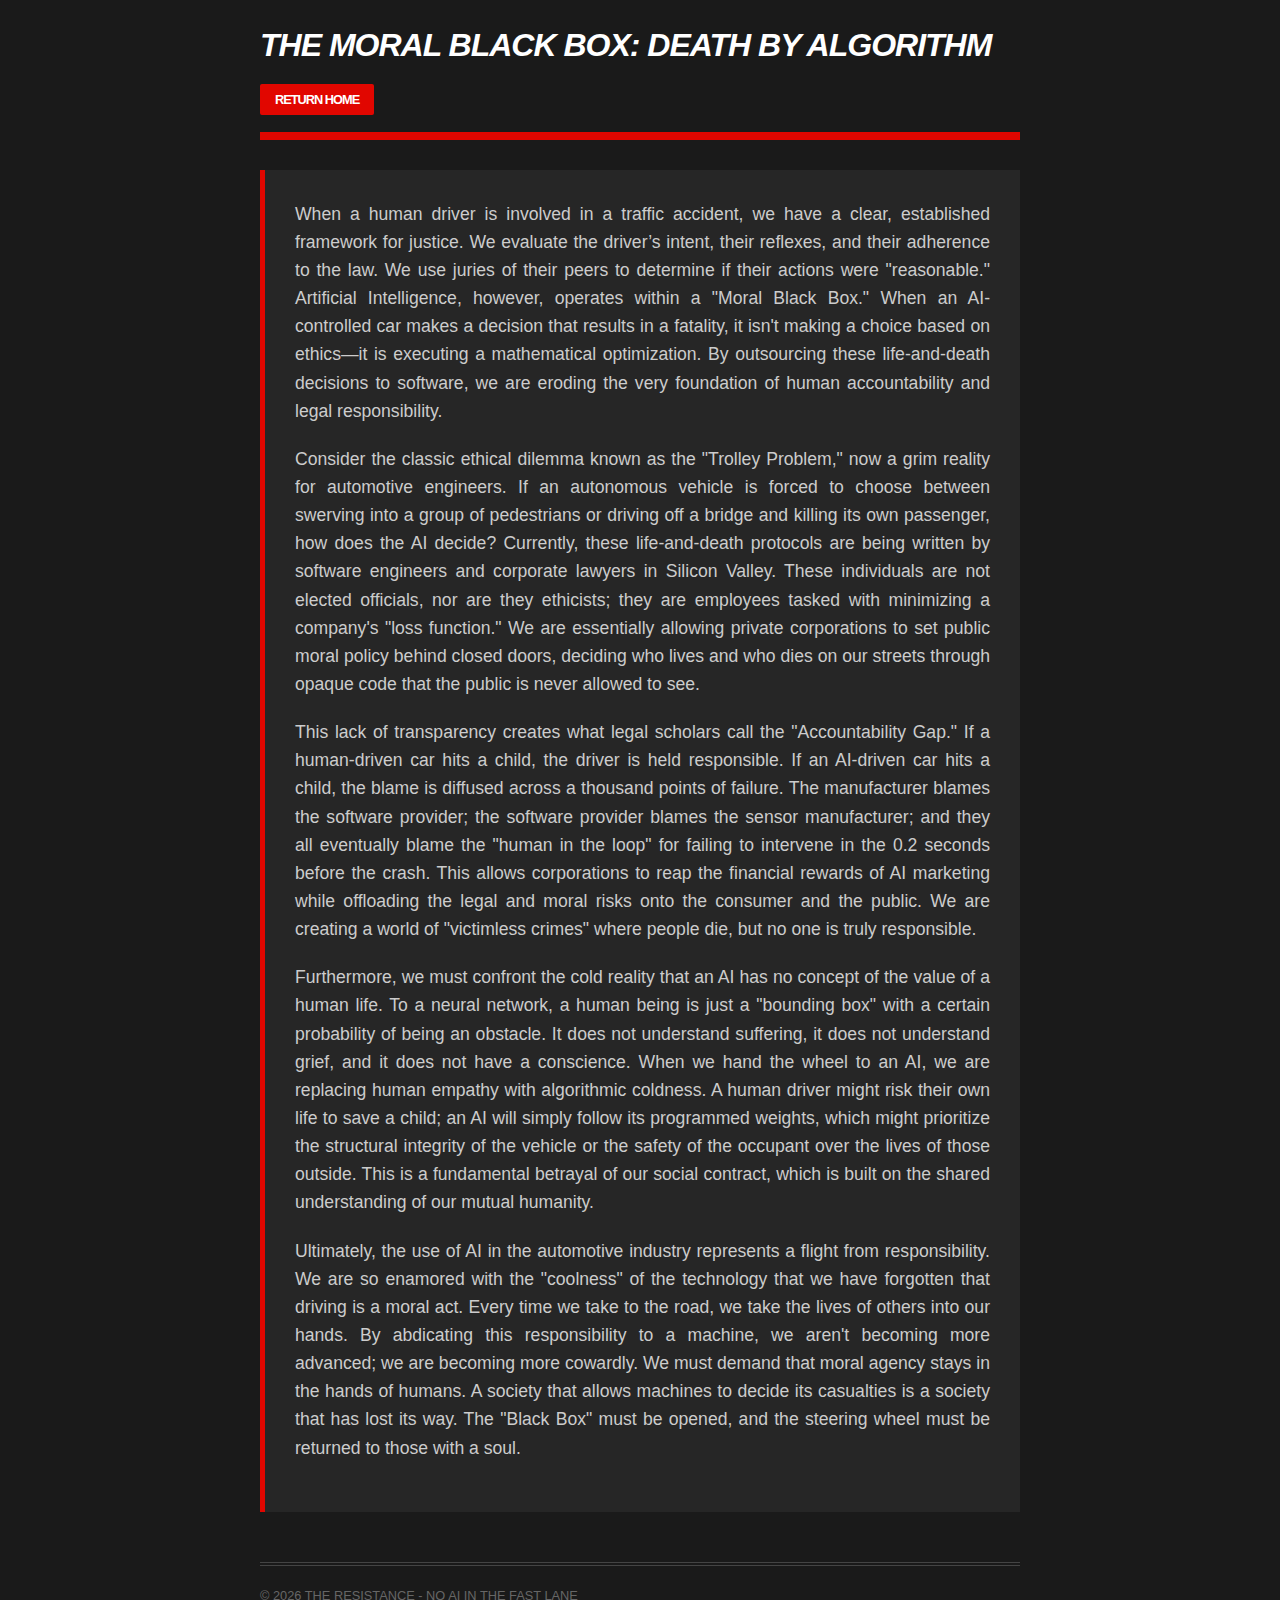
<file: TheMoralBlackBox.html>
<!DOCTYPE html>
<html lang="en">
<head>
    <meta charset="UTF-8">
    <title>The Moral Black Box - Stop AI</title>
    <style>
        /* [USE CSS FROM ARTICLE 1] */
        * { margin: 0; padding: 0; box-sizing: border-box; }
        body { font-family: 'Arial Black', 'Helvetica Neue', sans-serif; line-height: 1.6; max-width: 800px; margin: 0 auto; padding: 20px; background-color: #1a1a1a; color: #eeeeee; }
        header { border-bottom: 8px solid #e10600; padding-bottom: 20px; margin-bottom: 30px; text-transform: uppercase; letter-spacing: -1px; }
        header h1 { margin-bottom: 15px; color: #ffffff; font-style: italic; }
        nav { margin-top: 10px; }
        nav a { color: #ffffff; background-color: #e10600; text-decoration: none; font-weight: bold; text-transform: uppercase; font-size: 0.8em; padding: 8px 15px; border-radius: 2px; transition: background-color 0.2s ease; }
        nav a:hover { background-color: #b30500; cursor: pointer; }
        article { background-color: #262626; padding: 30px; border-left: 5px solid #e10600; }
        p { font-family: 'Helvetica Neue', Arial, sans-serif; font-style: normal; margin-bottom: 20px; color: #cccccc; font-size: 1.1em; text-align: justify; }
        footer { margin-top: 50px; padding-top: 20px; border-top: 4px double #444; color: #666; font-size: 0.8em; text-transform: uppercase; }
    </style>
</head>
<body>
    <header>
        <h1>The Moral Black Box: Death by Algorithm</h1>
        <nav><a href="#">Return Home</a></nav>
    </header>
    <article>
        <p>When a human driver is involved in a traffic accident, we have a clear, established framework for justice. We evaluate the driver’s intent, their reflexes, and their adherence to the law. We use juries of their peers to determine if their actions were "reasonable." Artificial Intelligence, however, operates within a "Moral Black Box." When an AI-controlled car makes a decision that results in a fatality, it isn't making a choice based on ethics—it is executing a mathematical optimization. By outsourcing these life-and-death decisions to software, we are eroding the very foundation of human accountability and legal responsibility.</p>

        <p>Consider the classic ethical dilemma known as the "Trolley Problem," now a grim reality for automotive engineers. If an autonomous vehicle is forced to choose between swerving into a group of pedestrians or driving off a bridge and killing its own passenger, how does the AI decide? Currently, these life-and-death protocols are being written by software engineers and corporate lawyers in Silicon Valley. These individuals are not elected officials, nor are they ethicists; they are employees tasked with minimizing a company's "loss function." We are essentially allowing private corporations to set public moral policy behind closed doors, deciding who lives and who dies on our streets through opaque code that the public is never allowed to see.</p>

        

        <p>This lack of transparency creates what legal scholars call the "Accountability Gap." If a human-driven car hits a child, the driver is held responsible. If an AI-driven car hits a child, the blame is diffused across a thousand points of failure. The manufacturer blames the software provider; the software provider blames the sensor manufacturer; and they all eventually blame the "human in the loop" for failing to intervene in the 0.2 seconds before the crash. This allows corporations to reap the financial rewards of AI marketing while offloading the legal and moral risks onto the consumer and the public. We are creating a world of "victimless crimes" where people die, but no one is truly responsible.</p>

        <p>Furthermore, we must confront the cold reality that an AI has no concept of the value of a human life. To a neural network, a human being is just a "bounding box" with a certain probability of being an obstacle. It does not understand suffering, it does not understand grief, and it does not have a conscience. When we hand the wheel to an AI, we are replacing human empathy with algorithmic coldness. A human driver might risk their own life to save a child; an AI will simply follow its programmed weights, which might prioritize the structural integrity of the vehicle or the safety of the occupant over the lives of those outside. This is a fundamental betrayal of our social contract, which is built on the shared understanding of our mutual humanity.</p>

        <p>Ultimately, the use of AI in the automotive industry represents a flight from responsibility. We are so enamored with the "coolness" of the technology that we have forgotten that driving is a moral act. Every time we take to the road, we take the lives of others into our hands. By abdicating this responsibility to a machine, we aren't becoming more advanced; we are becoming more cowardly. We must demand that moral agency stays in the hands of humans. A society that allows machines to decide its casualties is a society that has lost its way. The "Black Box" must be opened, and the steering wheel must be returned to those with a soul.</p>
    </article>
    <footer>&copy; 2026 The Resistance - No AI in the Fast Lane</footer>
</body>
</html>
</file>
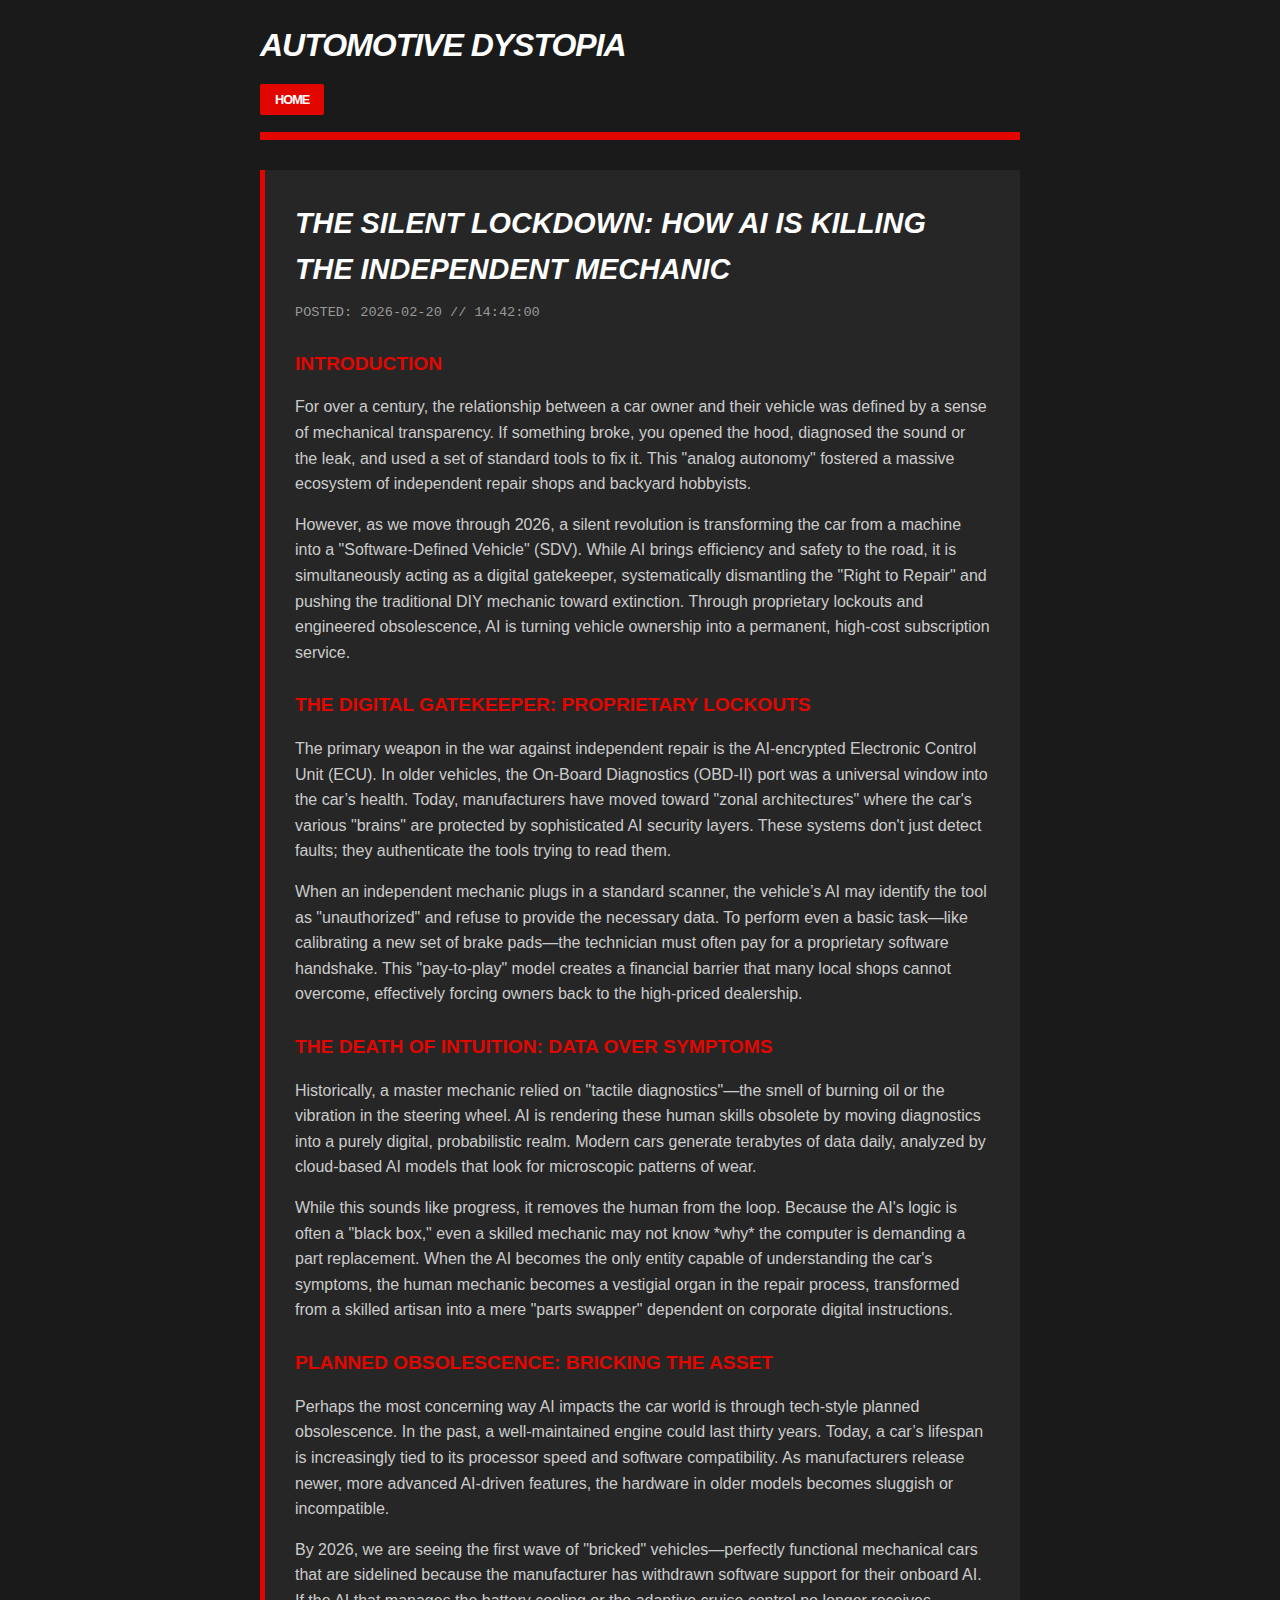
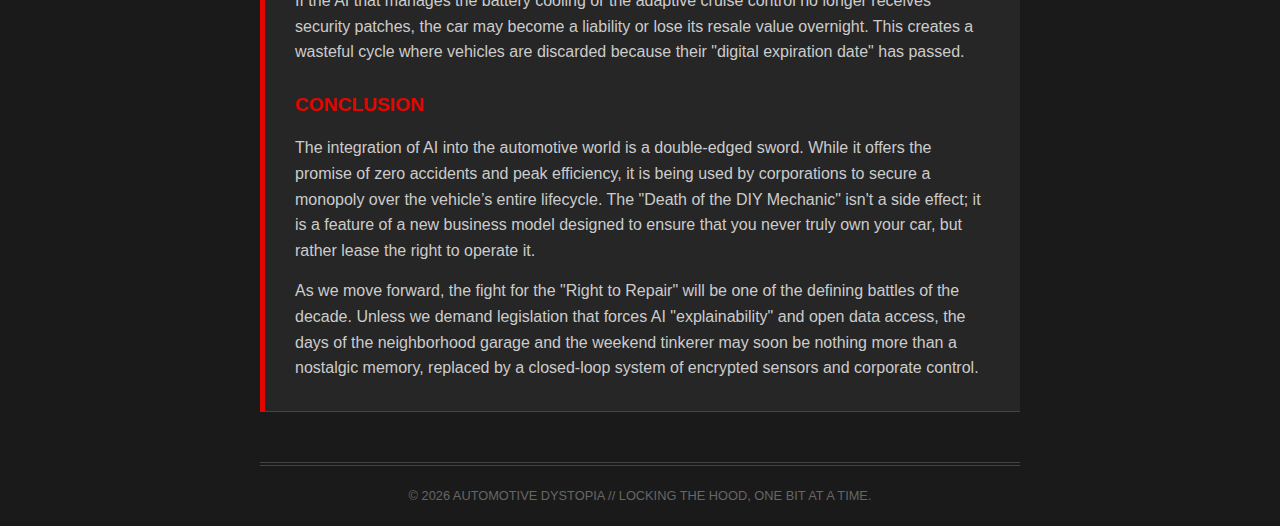
<file: TheSilentLockdown.html>
<!DOCTYPE html>
<html lang="en">
<head>
    <meta charset="UTF-8">
    <meta name="viewport" content="width=device-width, initial-scale=1.0">
    <title>The Silent Lockdown | AI and the Right to Repair</title>
    <style>
        /* CSS provided by the user */
        * {
            margin: 0;
            padding: 0;
            box-sizing: border-box;
        }

        body {
            /* "Impactful" sans-serif fonts for a racing look */
            font-family: 'Arial Black', 'Helvetica Neue', sans-serif;
            line-height: 1.6;
            max-width: 800px;
            margin: 0 auto;
            padding: 20px;
            background-color: #1a1a1a; /* Dark asphalt black */
            color: #eeeeee; /* Off-white for readability */
        }

        header {
            /* Checkered flag border effect */
            border-bottom: 8px solid #e10600; /* Formula 1 Red */
            padding-bottom: 20px;
            margin-bottom: 30px;
            text-transform: uppercase;
            letter-spacing: -1px;
        }

        header h1 {
            margin-bottom: 15px;
            color: #ffffff;
            font-style: italic; /* Gives a sense of speed */
        }

        /* Updated Nav for a single "Home" button look */
        nav {
            margin-top: 10px;
        }

        nav a {
            color: #ffffff;
            background-color: #e10600; /* Red button background */
            text-decoration: none;
            font-weight: bold;
            text-transform: uppercase;
            font-size: 0.8em;
            padding: 8px 15px;
            border-radius: 2px;
            transition: background-color 0.2s ease;
        }

        nav a:hover {
            color: #ffffff;
            background-color: #b30500; /* Darker red on hover */
            cursor: pointer;
        }

        .post-container {
            list-style: none;
        }

        .post-entry {
            margin-bottom: 25px;
            padding: 30px;
            border-left: 5px solid #e10600; /* Racing stripe on the side */
            background-color: #262626; /* Slightly lighter black for the post box */
            border-bottom: 1px solid #444;
        }

        h2 {
            font-size: 1.8em;
            color: #ffffff;
            font-style: italic;
            text-transform: uppercase;
            margin-bottom: 10px;
        }

        h3 {
            color: #e10600;
            margin-top: 25px;
            text-transform: uppercase;
            font-size: 1.2em;
        }

        .date {
            display: block;
            margin-bottom: 15px;
            color: #999;
            font-family: 'Courier New', monospace; /* Looks like a timing clock */
            font-size: 0.85em;
        }

        /* Ensure the paragraph text is easy to read against the dark background */
        p {
            font-family: 'Helvetica Neue', Arial, sans-serif;
            font-style: normal;
            margin-top: 15px;
            color: #cccccc;
            font-weight: normal;
        }

        footer {
            margin-top: 50px;
            padding-top: 20px;
            border-top: 4px double #444;
            color: #666;
            font-size: 0.8em;
            text-transform: uppercase;
            text-align: center;
        }
    </style>
</head>
<body>

    <header>
        <h1>Automotive Dystopia</h1>
        <nav>
            <a href="#">Home</a>
        </nav>
    </header>

    <main class="post-container">
        <article class="post-entry">
            <h2>The Silent Lockdown: How AI is Killing the Independent Mechanic</h2>
            <span class="date">POSTED: 2026-02-20 // 14:42:00</span>

            <h3>Introduction</h3>
            <p>
                For over a century, the relationship between a car owner and their vehicle was defined by a sense of mechanical transparency. If something broke, you opened the hood, diagnosed the sound or the leak, and used a set of standard tools to fix it. This "analog autonomy" fostered a massive ecosystem of independent repair shops and backyard hobbyists. 
            </p>
            <p>
                However, as we move through 2026, a silent revolution is transforming the car from a machine into a "Software-Defined Vehicle" (SDV). While AI brings efficiency and safety to the road, it is simultaneously acting as a digital gatekeeper, systematically dismantling the "Right to Repair" and pushing the traditional DIY mechanic toward extinction. Through proprietary lockouts and engineered obsolescence, AI is turning vehicle ownership into a permanent, high-cost subscription service.
            </p>

            <h3>The Digital Gatekeeper: Proprietary Lockouts</h3>
            <p>
                The primary weapon in the war against independent repair is the AI-encrypted Electronic Control Unit (ECU). In older vehicles, the On-Board Diagnostics (OBD-II) port was a universal window into the car’s health. Today, manufacturers have moved toward "zonal architectures" where the car's various "brains" are protected by sophisticated AI security layers. These systems don't just detect faults; they authenticate the tools trying to read them.
            </p>
            <p>
                When an independent mechanic plugs in a standard scanner, the vehicle’s AI may identify the tool as "unauthorized" and refuse to provide the necessary data. To perform even a basic task—like calibrating a new set of brake pads—the technician must often pay for a proprietary software handshake. This "pay-to-play" model creates a financial barrier that many local shops cannot overcome, effectively forcing owners back to the high-priced dealership.
            </p>

            <h3>The Death of Intuition: Data Over Symptoms</h3>
            <p>
                Historically, a master mechanic relied on "tactile diagnostics"—the smell of burning oil or the vibration in the steering wheel. AI is rendering these human skills obsolete by moving diagnostics into a purely digital, probabilistic realm. Modern cars generate terabytes of data daily, analyzed by cloud-based AI models that look for microscopic patterns of wear. 
            </p>
            <p>
                While this sounds like progress, it removes the human from the loop. Because the AI's logic is often a "black box," even a skilled mechanic may not know *why* the computer is demanding a part replacement. When the AI becomes the only entity capable of understanding the car's symptoms, the human mechanic becomes a vestigial organ in the repair process, transformed from a skilled artisan into a mere "parts swapper" dependent on corporate digital instructions.
            </p>

            <h3>Planned Obsolescence: Bricking the Asset</h3>
            <p>
                Perhaps the most concerning way AI impacts the car world is through tech-style planned obsolescence. In the past, a well-maintained engine could last thirty years. Today, a car’s lifespan is increasingly tied to its processor speed and software compatibility. As manufacturers release newer, more advanced AI-driven features, the hardware in older models becomes sluggish or incompatible.
            </p>
            <p>
                By 2026, we are seeing the first wave of "bricked" vehicles—perfectly functional mechanical cars that are sidelined because the manufacturer has withdrawn software support for their onboard AI. If the AI that manages the battery cooling or the adaptive cruise control no longer receives security patches, the car may become a liability or lose its resale value overnight. This creates a wasteful cycle where vehicles are discarded because their "digital expiration date" has passed.
            </p>

            <h3>Conclusion</h3>
            <p>
                The integration of AI into the automotive world is a double-edged sword. While it offers the promise of zero accidents and peak efficiency, it is being used by corporations to secure a monopoly over the vehicle’s entire lifecycle. The "Death of the DIY Mechanic" isn't a side effect; it is a feature of a new business model designed to ensure that you never truly own your car, but rather lease the right to operate it. 
            </p>
            <p>
                As we move forward, the fight for the "Right to Repair" will be one of the defining battles of the decade. Unless we demand legislation that forces AI "explainability" and open data access, the days of the neighborhood garage and the weekend tinkerer may soon be nothing more than a nostalgic memory, replaced by a closed-loop system of encrypted sensors and corporate control.
            </p>
        </article>
    </main>

    <footer>
        &copy; 2026 AUTOMOTIVE DYSTOPIA // LOCKING THE HOOD, ONE BIT AT A TIME.
    </footer>

</body>
</html>
</file>
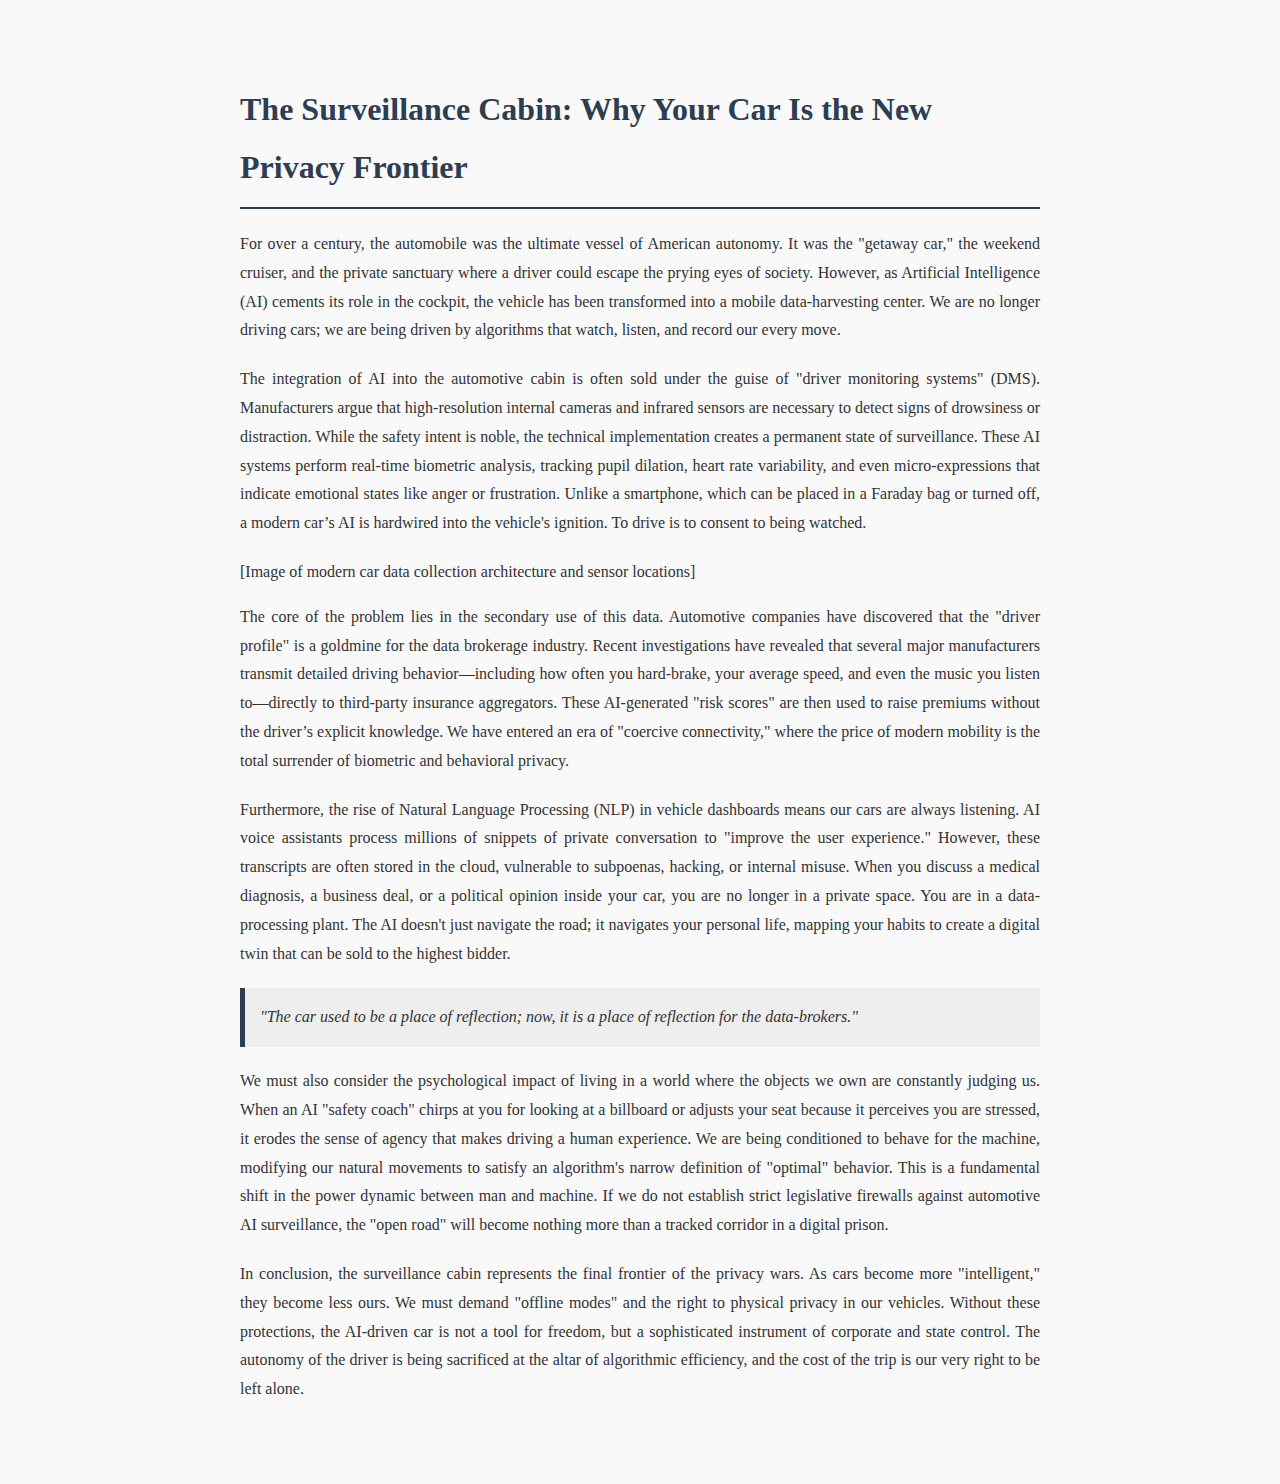
<file: TheSurveillanceCabin.html>
<!DOCTYPE html>
<html lang="en">
<head>
    <meta charset="UTF-8">
    <meta name="viewport" content="width=device-width, initial-scale=1.0">
    <title>The Surveillance Cabin: Privacy's Last Stand</title>
    <style>
        body { font-family: 'Georgia', serif; line-height: 1.8; color: #333; max-width: 800px; margin: 40px auto; padding: 20px; background-color: #f9f9f9; }
        h1 { color: #2c3e50; border-bottom: 2px solid #2c3e50; padding-bottom: 10px; }
        p { margin-bottom: 20px; text-align: justify; }
        .sidebar { background: #eee; padding: 15px; border-left: 5px solid #2c3e50; font-style: italic; margin: 20px 0; }
    </style>
</head>
<body>
    <h1>The Surveillance Cabin: Why Your Car Is the New Privacy Frontier</h1>
    <p>For over a century, the automobile was the ultimate vessel of American autonomy. It was the "getaway car," the weekend cruiser, and the private sanctuary where a driver could escape the prying eyes of society. However, as Artificial Intelligence (AI) cements its role in the cockpit, the vehicle has been transformed into a mobile data-harvesting center. We are no longer driving cars; we are being driven by algorithms that watch, listen, and record our every move.</p>

    <p>The integration of AI into the automotive cabin is often sold under the guise of "driver monitoring systems" (DMS). Manufacturers argue that high-resolution internal cameras and infrared sensors are necessary to detect signs of drowsiness or distraction. While the safety intent is noble, the technical implementation creates a permanent state of surveillance. These AI systems perform real-time biometric analysis, tracking pupil dilation, heart rate variability, and even micro-expressions that indicate emotional states like anger or frustration. Unlike a smartphone, which can be placed in a Faraday bag or turned off, a modern car’s AI is hardwired into the vehicle's ignition. To drive is to consent to being watched.</p>

    [Image of modern car data collection architecture and sensor locations]

    <p>The core of the problem lies in the secondary use of this data. Automotive companies have discovered that the "driver profile" is a goldmine for the data brokerage industry. Recent investigations have revealed that several major manufacturers transmit detailed driving behavior—including how often you hard-brake, your average speed, and even the music you listen to—directly to third-party insurance aggregators. These AI-generated "risk scores" are then used to raise premiums without the driver’s explicit knowledge. We have entered an era of "coercive connectivity," where the price of modern mobility is the total surrender of biometric and behavioral privacy.</p>

    <p>Furthermore, the rise of Natural Language Processing (NLP) in vehicle dashboards means our cars are always listening. AI voice assistants process millions of snippets of private conversation to "improve the user experience." However, these transcripts are often stored in the cloud, vulnerable to subpoenas, hacking, or internal misuse. When you discuss a medical diagnosis, a business deal, or a political opinion inside your car, you are no longer in a private space. You are in a data-processing plant. The AI doesn't just navigate the road; it navigates your personal life, mapping your habits to create a digital twin that can be sold to the highest bidder.</p>

    <div class="sidebar">
        "The car used to be a place of reflection; now, it is a place of reflection for the data-brokers."
    </div>

    <p>We must also consider the psychological impact of living in a world where the objects we own are constantly judging us. When an AI "safety coach" chirps at you for looking at a billboard or adjusts your seat because it perceives you are stressed, it erodes the sense of agency that makes driving a human experience. We are being conditioned to behave for the machine, modifying our natural movements to satisfy an algorithm's narrow definition of "optimal" behavior. This is a fundamental shift in the power dynamic between man and machine. If we do not establish strict legislative firewalls against automotive AI surveillance, the "open road" will become nothing more than a tracked corridor in a digital prison.</p>

    <p>In conclusion, the surveillance cabin represents the final frontier of the privacy wars. As cars become more "intelligent," they become less ours. We must demand "offline modes" and the right to physical privacy in our vehicles. Without these protections, the AI-driven car is not a tool for freedom, but a sophisticated instrument of corporate and state control. The autonomy of the driver is being sacrificed at the altar of algorithmic efficiency, and the cost of the trip is our very right to be left alone.</p>
</body>
</html>
</file>
<file: style.css>
{
    margin: 0;
    padding: 0;
    box-sizing: border-box;
}
body {
    font-family: Georgia, serif;
    line-height: 1.7;
    max-width: 800px;
    margin: 0 auto;
    padding: 20px;
    background-color: #fafafa;
    color: #333;
}
header {
    border-bottom: 2px solid #333;
    padding-bottom: 20px;
    margin-bottom: 30px;
}
header h1 {
    margin-bottom: 10px;
}
nav a {
    color: #0066cc;
    text-decoration: none;
}
nav a:hover {
    text-decoration: underline;
}
.post-list {
    list-style: none;
}
.post-list li {
    margin-bottom: 25px;
    padding-bottom: 20px;
    border-bottom: 1px solid #ddd;
}
.post-list a {
    font-size: 1.3em;
    color: #333;
    text-decoration: none;
}
.post-list a:hover {
    color: #0066cc;
}
.post-list .date {
    display: block;
    margin-top: 5px;
    color: #666;
    font-style: italic;
}
footer {
    margin-top: 50px;
    padding-top: 20px;
    border-top: 1px solid #ccc;
    color: #666;
    font-size: 0.9em;
}
</file>
